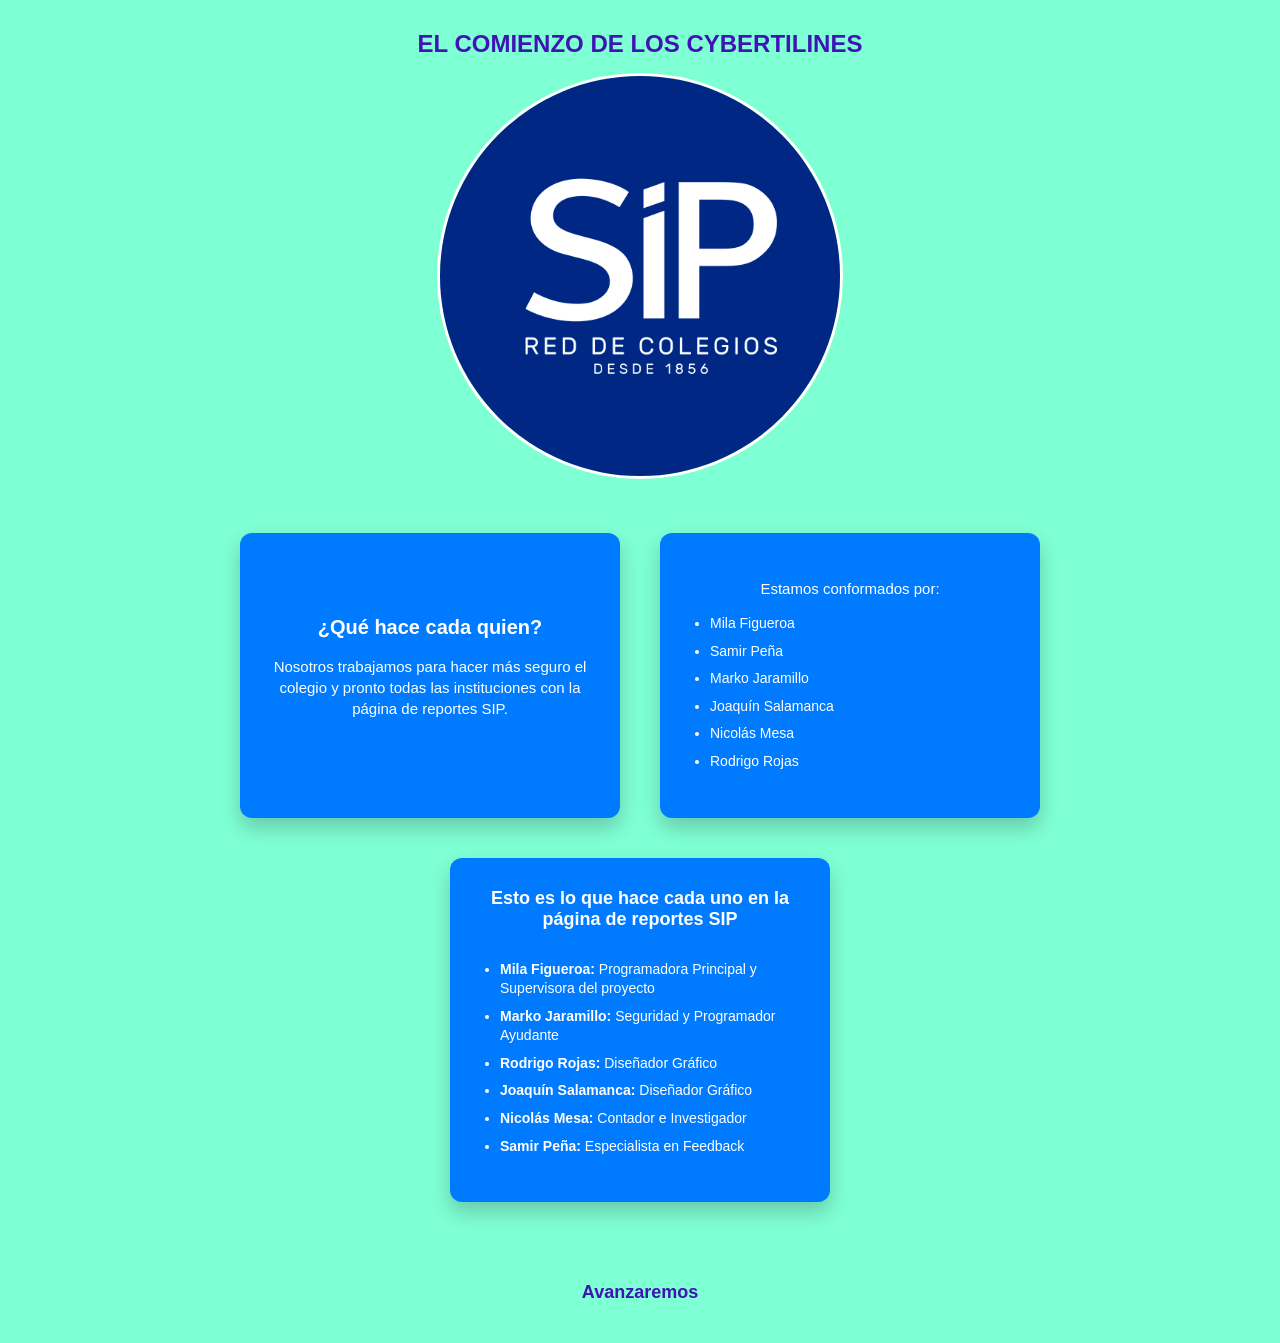
<file: index.html>
<!DOCTYPE html>
<html lang="es">
<head>
    <meta charset="UTF-8">
    <meta name="viewport" content="width=device-width, initial-scale=1.0">
    <title>Index - Cybertilines</title>
    <link rel="stylesheet" href="trabajo.css">
</head>
<body>

    <header class="header-principal">
        <h2>El comienzo de los Cybertilines</h2>
        <img src="siplogo.png" alt="SIP Logo">
    </header>

    <main class="contenedor">
        
        <div class="cubo">
            <section>
                <h1>¿Qué hace cada quien?</h1>
                <p>Nosotros trabajamos para hacer más seguro el colegio y pronto todas las instituciones con la página de reportes SIP.</p>
            </section>
        </div>

        <div class="cubo">
            <section>
                <p>Estamos conformados por:</p>
                <ul>
                    <li>Mila Figueroa</li>
                    <li>Samir Peña</li>
                    <li>Marko Jaramillo</li>
                    <li>Joaquín Salamanca</li>
                    <li>Nicolás Mesa</li>
                    <li>Rodrigo Rojas</li>
                </ul>
            </section>
        </div>

        <div class="cubo">
            <h2>Esto es lo que hace cada uno en la página de reportes SIP</h2>
            <article>
                <ul>
                    <li><strong>Mila Figueroa:</strong> Programadora Principal y Supervisora del proyecto</li>
                    <li><strong>Marko Jaramillo:</strong> Seguridad y Programador Ayudante</li>
                    <li><strong>Rodrigo Rojas:</strong> Diseñador Gráfico</li>
                    <li><strong>Joaquín Salamanca:</strong> Diseñador Gráfico</li>
                    <li><strong>Nicolás Mesa:</strong> Contador e Investigador</li>
                    <li><strong>Samir Peña:</strong> Especialista en Feedback</li>
                </ul>
            </article>
        </div>

    </main>

    <footer class="footer-form">
        <form>
            <p>Avanzaremos</p>
        </form>
    </footer>

</body>
</html>
</file>
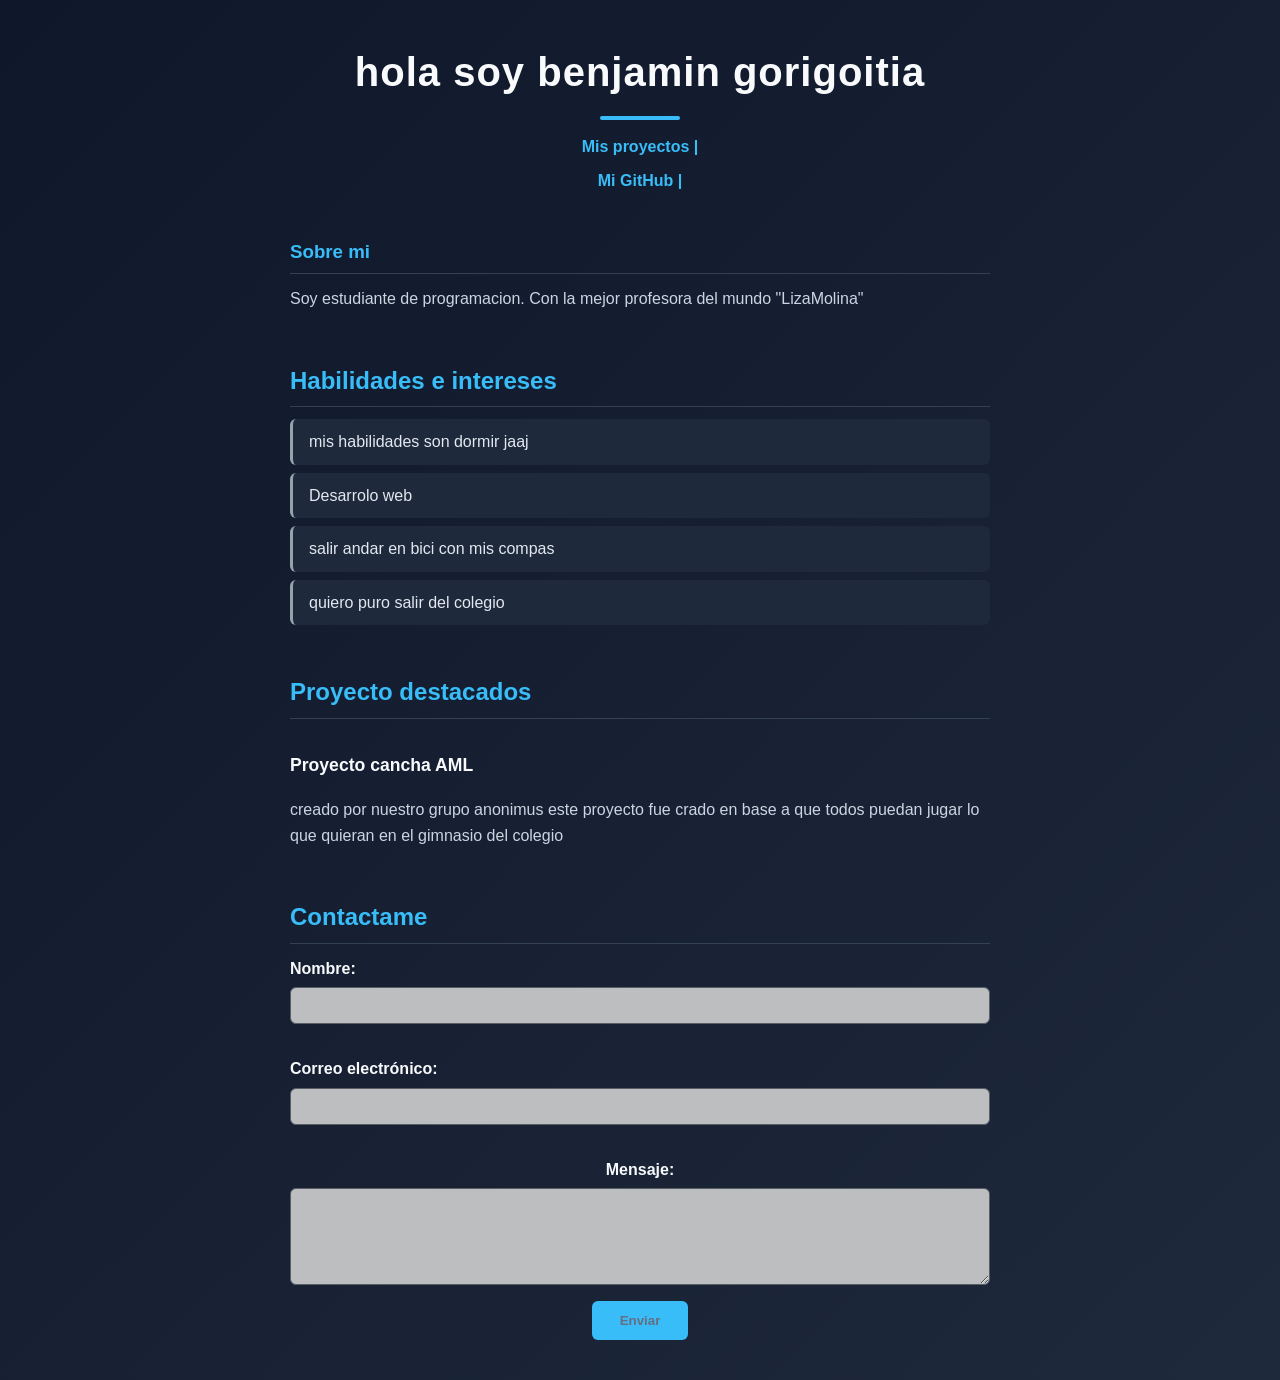
<file: benjamin-gorigoitia/index.html>
<!DOCTYPE html>
<html lang="en">
<head>
    <meta charset="UTF-8">
    <meta name="viewport" content="width=device-width, initial-scale=1.0">
    <title>Portafolio</title>
    <link rel="stylesheet" href="sytle.css">
</head>
<body>
    
        <h1>hola soy benjamin gorigoitia</h1>
        <a href="https://feriatp-six.vercel.app/">Mis proyectos | </a>  <a href="https://github.com/benja-gori">Mi GitHub | </a>
        

        <h3>Sobre mi</h3>

        <p>Soy estudiante de programacion. Con la mejor profesora del mundo "LizaMolina"</p>

        <h2>Habilidades e intereses</h2>

        <ul>
            <li>mis habilidades son dormir jaaj</li>
            <li>Desarrolo web</li>
            <li>salir andar en bici con mis compas</li>
            <li>quiero puro salir del colegio </li>
        </ul>

        <H2>Proyecto destacados</H2>

        <h5>Proyecto cancha AML</h5>
        <p> creado por nuestro grupo anonimus este proyecto fue crado en base a que todos puedan jugar lo que quieran en el gimnasio del colegio  
        </p>

        <h2>Contactame</h2>
    <nav>
        <label for="Nombre">Nombre:</label>
        <input type="text">
    </nav>

    <NAV>
        <label for="CorreoElectronico">Correo electrónico:</label>
        <input type="email">
    </NAV>

        <label for="Mensaje">Mensaje:</label>
                    <textarea name=""comentario id="Mensaje" rows="5" 
                    cols="25"></textarea>
                    
                    <button>Enviar</button>


</body>
</html>
</file>
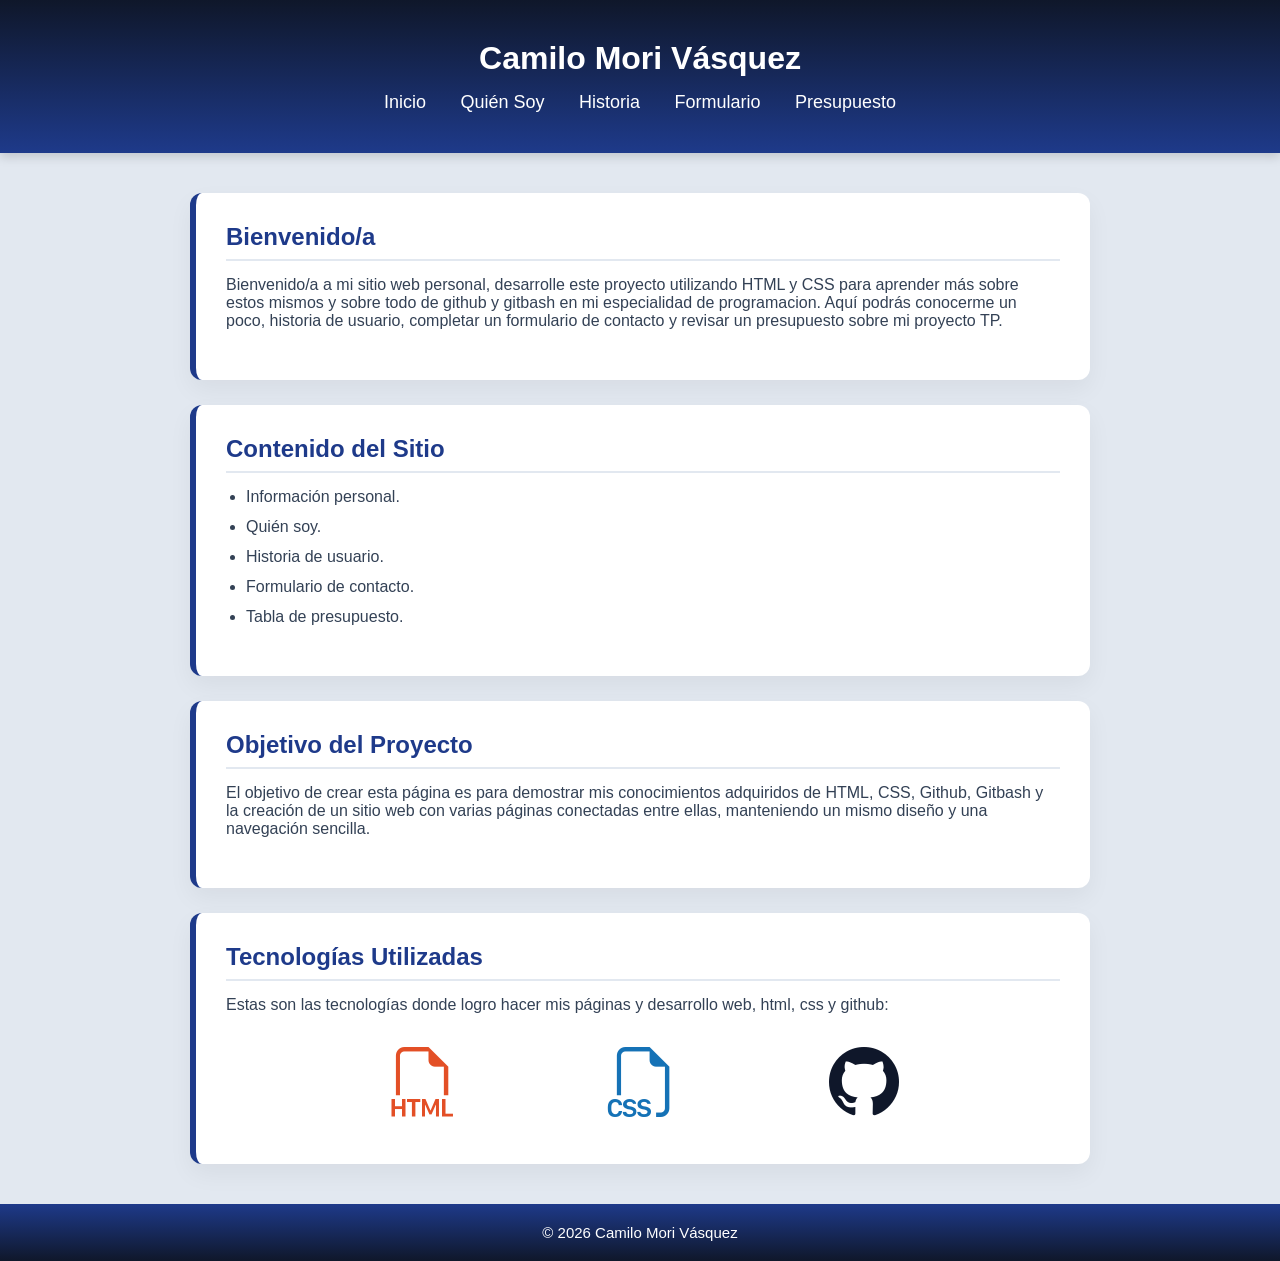
<file: Camilo/index.html>
<!DOCTYPE html>
<html lang="es">

<head>
    <meta charset="UTF-8">
    <meta name="viewport" content="width=device-width, initial-scale=1.0">
    <link rel="stylesheet" href="style.css">
    <!-- Importación de iconos externos de Bootstrap -->
    <link rel="stylesheet" href="https://cdn.jsdelivr.net/npm/bootstrap-icons@1.11.3/font/bootstrap-icons.min.css">
    <title>Biografía Camilo M.</title>
</head>

<body>

    <!-- Encabezado principal del sitio con título y barra de navegación -->
    <header>
        <h1>Camilo Mori Vásquez</h1>
        <!-- Barra de navegación con enlaces a las distintas páginas del proyecto -->
        <nav>
            <a href="index.html">Inicio</a>
            <a href="/Camilo/Html/quienesSomos.html">Quién Soy</a>
            <a href="/Camilo/Html/historiaDeUsuario.html">Historia</a>
            <a href="/Camilo/Html/formulario.html">Formulario</a>
            <a href="/Camilo/Html/tabla.html">Presupuesto</a>
        </nav>
    </header>

    <!-- Contenedor principal que contiene las secciones de mi página -->
    <main>
        <!-- Caja 1: Presentación y bienvenida a mi página -->
        <section class="caja">
            <h2>Bienvenido/a</h2>
            <p>Bienvenido/a a mi sitio web personal, desarrolle este proyecto utilizando
            HTML y CSS para aprender más sobre estos mismos y sobre todo de github y gitbash en mi especialidad de programacion.
            Aquí podrás conocerme un poco, historia de usuario, completar un
            formulario de contacto y revisar un presupuesto sobre mi proyecto TP.</p>
        </section>

        <!-- Caja 2: Listado del contenido de mi página -->
        <section class="caja">
            <h2>Contenido del Sitio</h2>
            <ul>
                <li>Información personal.</li>
                <li>Quién soy.</li>
                <li>Historia de usuario.</li>
                <li>Formulario de contacto.</li>
                <li>Tabla de presupuesto.</li>
            </ul>
        </section>

        <!-- Caja 3: Propósito de mi página -->
        <section class="caja">
            <h2>Objetivo del Proyecto</h2>
            <p>El objetivo de crear esta página es para demostrar mis conocimientos adquiridos de HTML,
            CSS, Github, Gitbash y la creación de un sitio web con varias páginas conectadas entre ellas,
            manteniendo un mismo diseño y una navegación sencilla.</p>
        </section>

        <!-- Caja 4: Tecnologías que utilizo cada día -->
        <section class="caja">
            <h2>Tecnologías Utilizadas</h2>
            <p>Estas son las tecnologías donde logro hacer mis páginas y desarrollo web, html, css y github:</p>
            <div class="contenedor-imagenes">
                <!-- Iconos de Bootstrap sobre html, css y github -->
                <i class="bi bi-filetype-html icono-tech html-color"></i>
                <i class="bi bi-filetype-css icono-tech css-color"></i>
                <i class="bi bi-github icono-tech github-color"></i>
            </div>
        </section>
    </main>

    <!-- Pie de página de quien lo hizo (Yo) -->
    <footer>
        &copy; 2026 Camilo Mori Vásquez
    </footer>

</body>

</html>
</file>
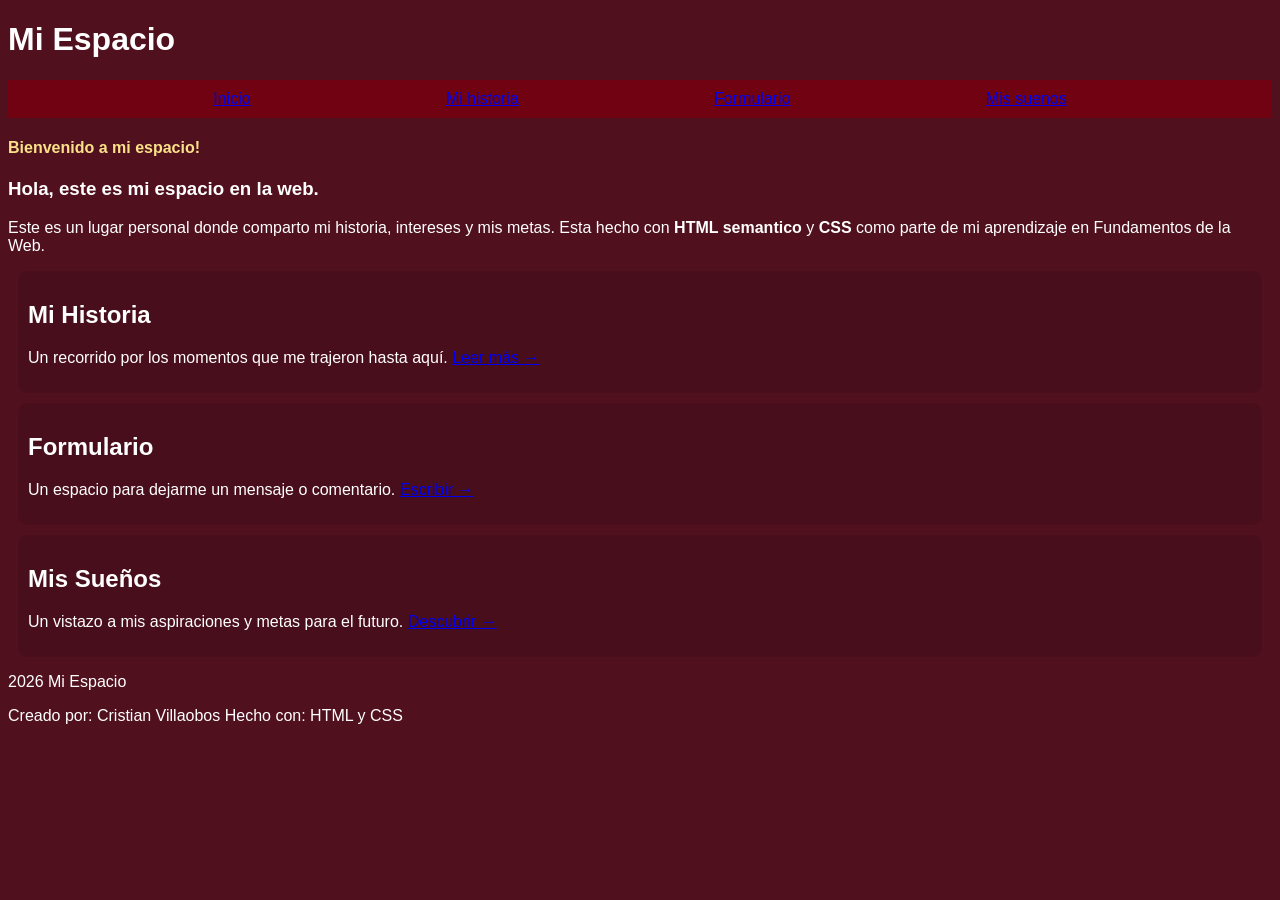
<file: CristianVillalobos/index.html>
<!DOCTYPE html>
<html lang="es">
<head>
    <meta charset="UTF-8">
    <title>Mi Espacio</title>
    <link rel="stylesheet" href="estilos.css">
</head>
<body>
    <!-- Encabezado -->
    <!--Mismo encabezado en cada archivo .html-->
    <header>
        <h1>Mi Espacio</h1>
    </header>
    <nav>
        <a href="index.html">Inicio</a>
        <a href="mi_historia.html">Mi historia</a>
        <a href="formulario.html">Formulario</a>
        <a href="mis_suenos.html">Mis suenos</a>
    </nav>
    <!-- Contenido principal -->
    <main>
        <section>
            <article>
                <h4>Bienvenido a mi espacio!</h4>
                <h1>Hola, este es mi espacio en la web.</h1>
                    <p>Este es un lugar personal donde comparto mi historia, intereses
                        y mis metas. Esta hecho con <strong>HTML semantico</strong> y <strong>CSS</strong>
                        como parte de mi aprendizaje en Fundamentos de la Web.
                    </p>
                    <div>
                    <!-- Parrafos con enlaces -->
                        <h2>Mi Historia</h2>
                    <p>Un recorrido por los momentos que me trajeron hasta aquí.
                        <a href="mi_historia.html">Leer más &rarr;</a>
                    </p>
                </div>
                <div>
                        <h2>Formulario</h2>
                    <p>Un espacio para dejarme un mensaje o comentario.
                        <a href="formulario.html">Escribir &rarr;</a>
                    </p>
                </div>
                <div>
                        <h2>Mis Sueños</h2>
                    <p>Un vistazo a mis aspiraciones y metas para el futuro.
                        <a href="mis_suenos.html">Descubrir &rarr;</a>
                    </p>
                </div>
            </article>
        </section>
    </main>
    <!-- Pie de pagina -->
    <footer>
        <p>2026 Mi Espacio</p>
        <p>Creado por: Cristian Villaobos 
            Hecho con: HTML y CSS
        </p>
    </footer>
</body>
</html>
</file>
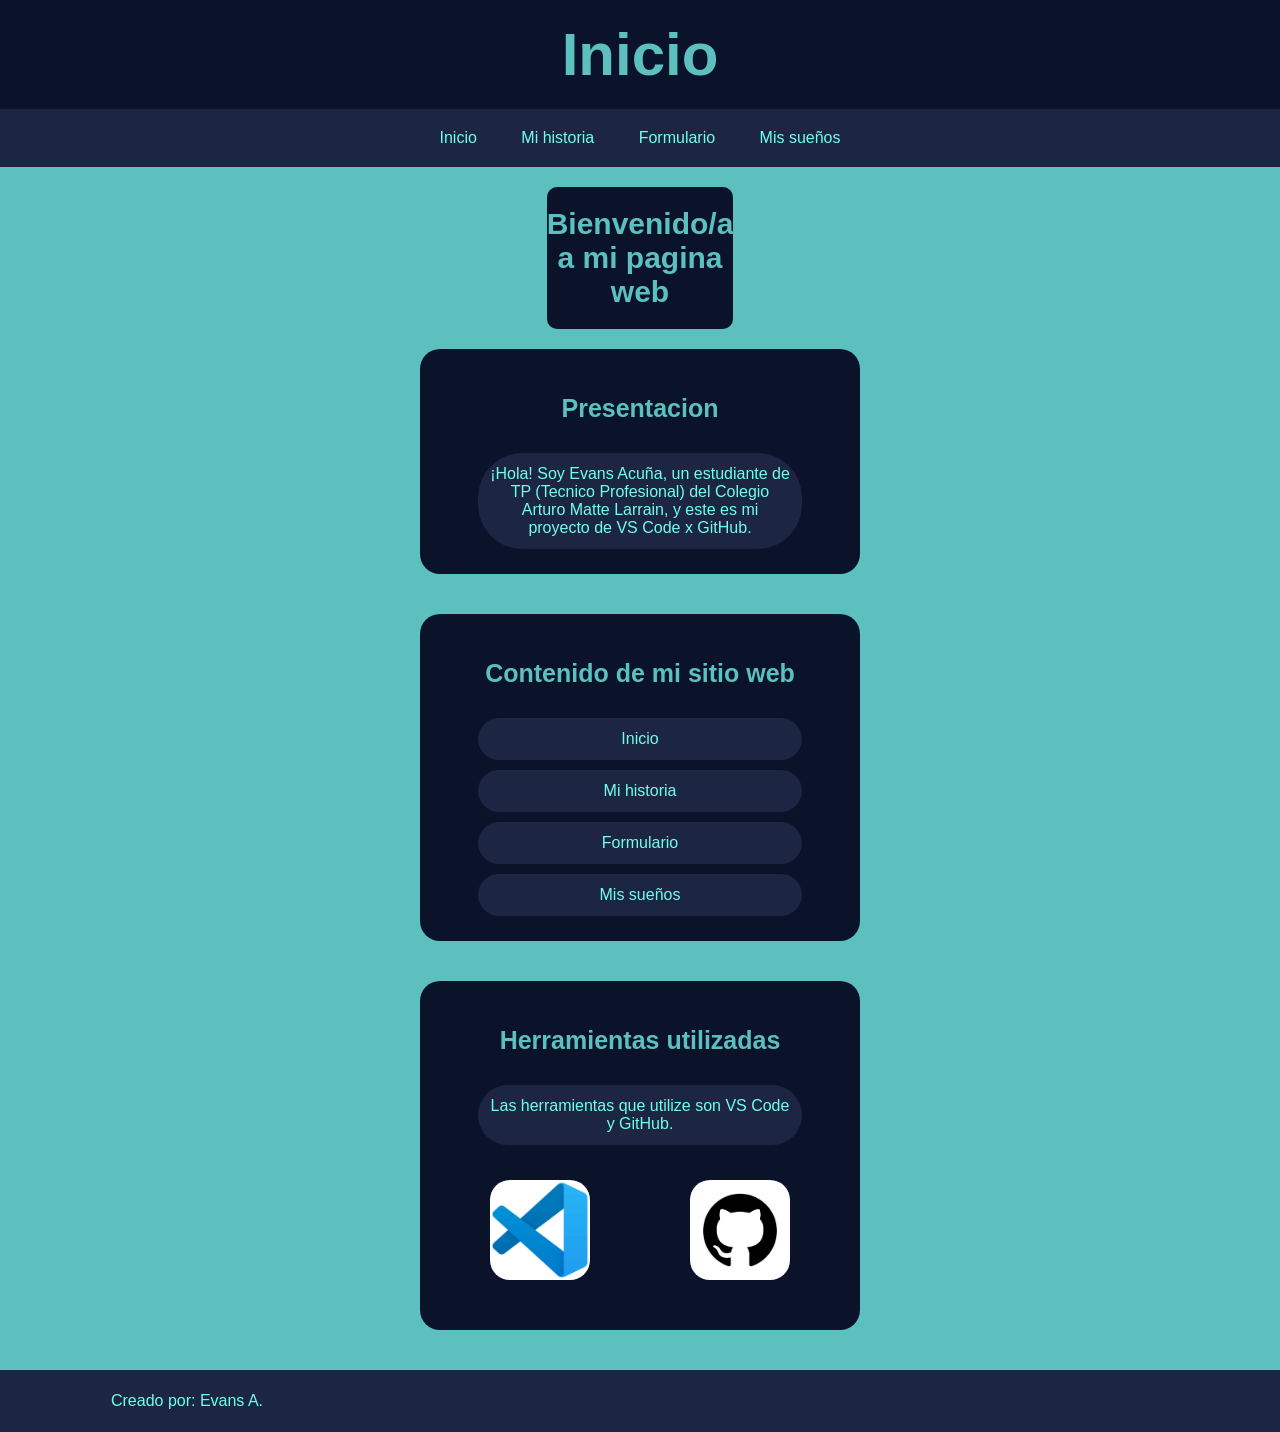
<file: EvansAcuña/index.html>
<!DOCTYPE html>
<html lang="en">
<head>
    <meta charset="UTF-8">
    <meta name="viewport" content="width=device-width, initial-scale=1.0">
    <title>Inicio</title>
    <link rel="stylesheet" href="style.css">
</head>
<body>
    <!-- Titulo -->
    <header>
        <h1>Inicio</h1>
    </header>
    <!-- Links a otras paginas -->
    <nav>
        <a href="index.html">Inicio</a>
        <a href="mi_historia.html">Mi historia</a>
        <a href="formulario.html">Formulario</a>
        <a href="mis_suenos.html">Mis sueños</a>
    </nav>
    <!-- Contenido principal -->
    <main>
        <section class="main_sec">
            <h2>Bienvenido/a a mi pagina web</h2>
            <article class="contenido">
                <!-- Introduccion -->
                <h3>Presentacion</h3>
                <p id="presentacion">¡Hola! Soy Evans Acuña, un estudiante de TP (Tecnico Profesional) del Colegio Arturo Matte Larrain, y este es mi proyecto de VS Code x GitHub.</p>
            </article>
            <!-- Contenido -->
            <article class="contenido">
                <h3>Contenido de mi sitio web</h3>
                <p>Inicio</p>
                <p>Mi historia</p>
                <p>Formulario</p>
                <p>Mis sueños</p>
            </article>
            <!-- Utilizado a la hora de programar -->
            <article class="contenido">
                <h3>Herramientas utilizadas</h3>
                <p>Las herramientas que utilize son VS Code y GitHub.</p>
                <article id="img">
                    <img src="vs-code.png" alt="VS Code">
                    <img src="github.jpg" alt="GitHub">
                </article>
            </article>
        </section>
    </main>
    <!-- Creditos -->
    <footer>
        <p>Creado por: Evans A.</p>
    </footer>
</body>
</html>
</file>
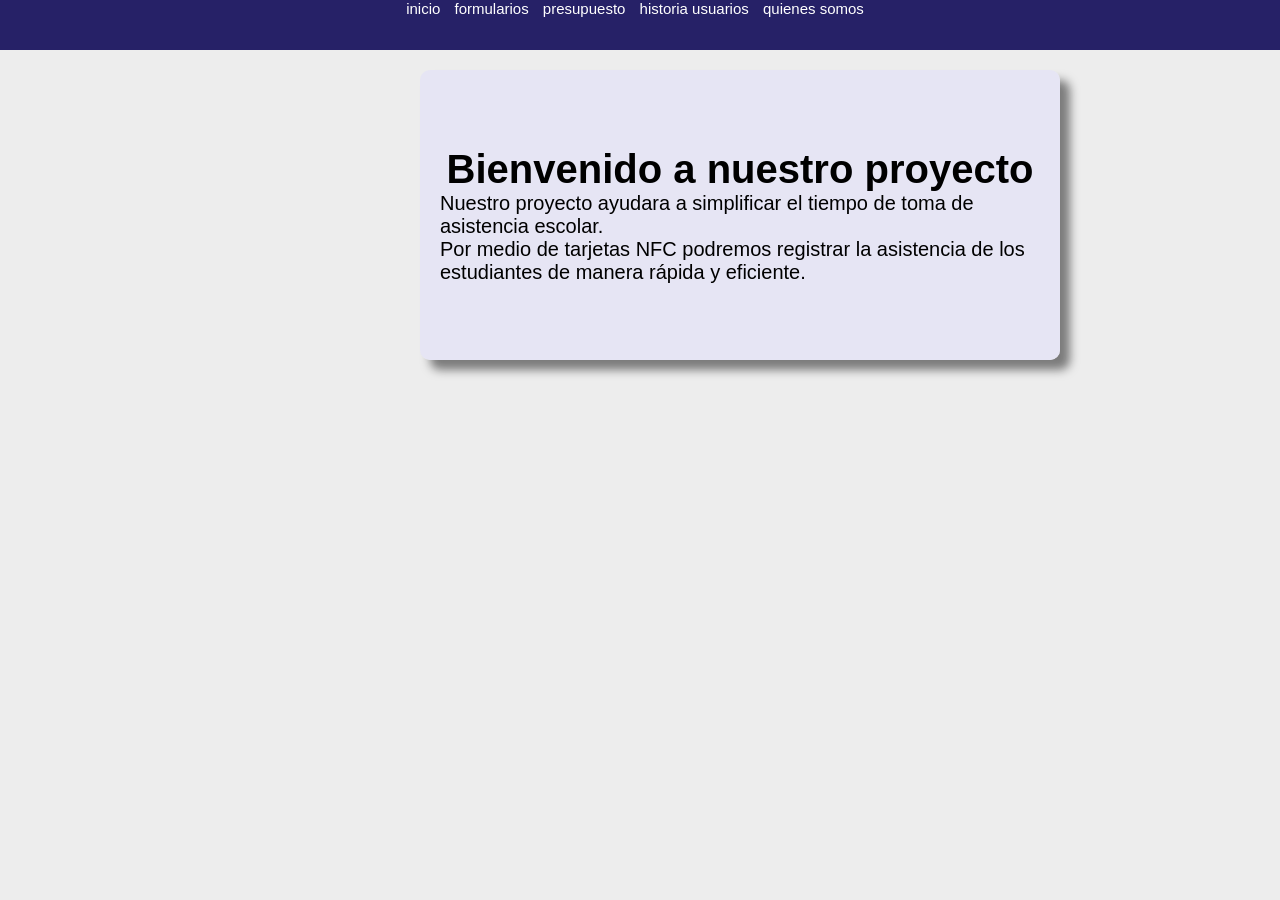
<file: FelipeGutierrez/index.html>
<!DOCTYPE html>
<html lang="en">
<head>
    <meta charset="UTF-8">
    <meta name="viewport" content="width=device-width, initial-scale=1.0">
    <title>Home</title>
    <link rel="stylesheet" href="style.css">
</head>
<body>
    

<header>
    <nav>
        <div class="box">
            <a href="index.html">inicio</a>
            <a href="formularios.html">formularios</a>
            <a href="presupuesto.html">presupuesto</a>
            <a href="historiausuario.html">historia usuarios</a>
            <a href="quienessomos.html">quienes somos</a>
        </div>
    </nav>
</header>
<main>
    <div class="container">
        <h1>Bienvenido a nuestro proyecto</h1>
        <p>Nuestro proyecto ayudara a simplificar el tiempo de toma de asistencia escolar.</p>
        <p>Por medio de tarjetas NFC podremos registrar la asistencia de los estudiantes de manera rápida y eficiente.</p>
    </div>
</body>
</html>
</file>
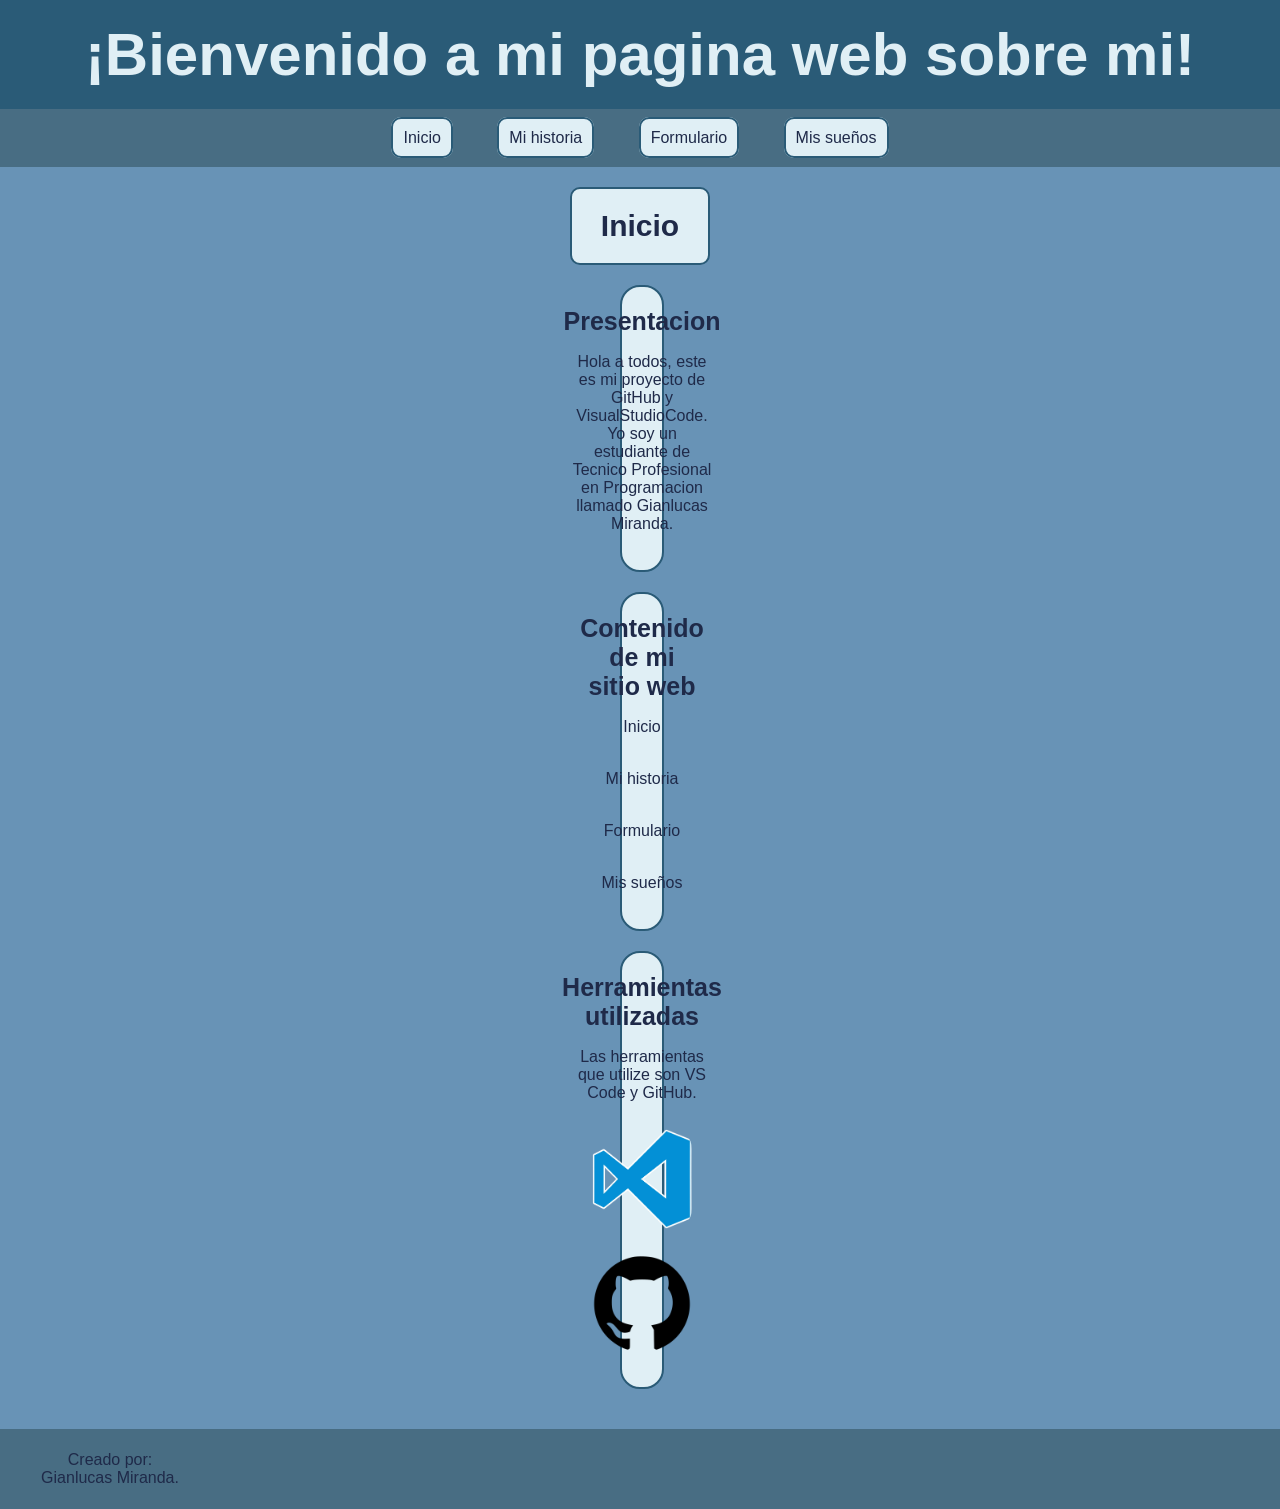
<file: GianlucasMiranda/index.html>
<!DOCTYPE html>
<html lang="en">
<head>
    <meta charset="UTF-8">
    <meta name="viewport" content="width=device-width, initial-scale=1.0">
    <title>Inicio</title>
    <link rel="stylesheet" href="style.css">
</head>
<body>
    <!-- Titulo principal -->
    <header>
        <h1>¡Bienvenido a mi pagina web sobre mi!</h1>
    </header>
    <!-- Barra de navegacion con los html -->
        <nav>
            <a href="index.html">Inicio</a>
            <a href="mi_historia.html">Mi historia</a>
            <a href="formulario.html">Formulario</a>
            <a href="mis_suenos.html">Mis sueños</a>
        </nav>
    <!-- Principal -->
    <main>
        <!-- Seccion Principal -->
        <section>
            <!-- Subtitulo del html -->
            <h2>Inicio</h2>
            <!-- Articulo 1 con contenido de presentacion -->
            <article class="contento">
                <h3>Presentacion</h3>
                <p>Hola a todos, este es mi proyecto de GitHub y VisualStudioCode.
                    Yo soy un estudiante de Tecnico Profesional en Programacion llamado Gianlucas Miranda.
                </p>
            </article>
            <!-- Articulo 2 con contenidos de la pagina -->
            <article class="contento">
                <h3>Contenido de mi sitio web</h3>
                <p>Inicio</p>
                <p>Mi historia</p>
                <p>Formulario</p>
                <p>Mis sueños</p>
            </article>
            <!-- Articulo 3 con las herramientas que use -->
            <article class="contento">
                <h3>Herramientas utilizadas</h3>
                <p>Las herramientas que utilize son VS Code y GitHub.</p>
                <!-- Imagenes de articulo 3 -->
                <article>
                    <img src="VS-Code.webp" alt="VS Code">
                    <img src="GitHub_Invertocat_Logo.svg.webp" alt="GitHub">
                </article>
            </article>
        </section>
    </main>
    <!-- Pie de pagina, lo ultimo, creado por mi -->
    <footer>
        <p>Creado por: Gianlucas Miranda.</p>
    </footer>
</body>
</html>
</file>
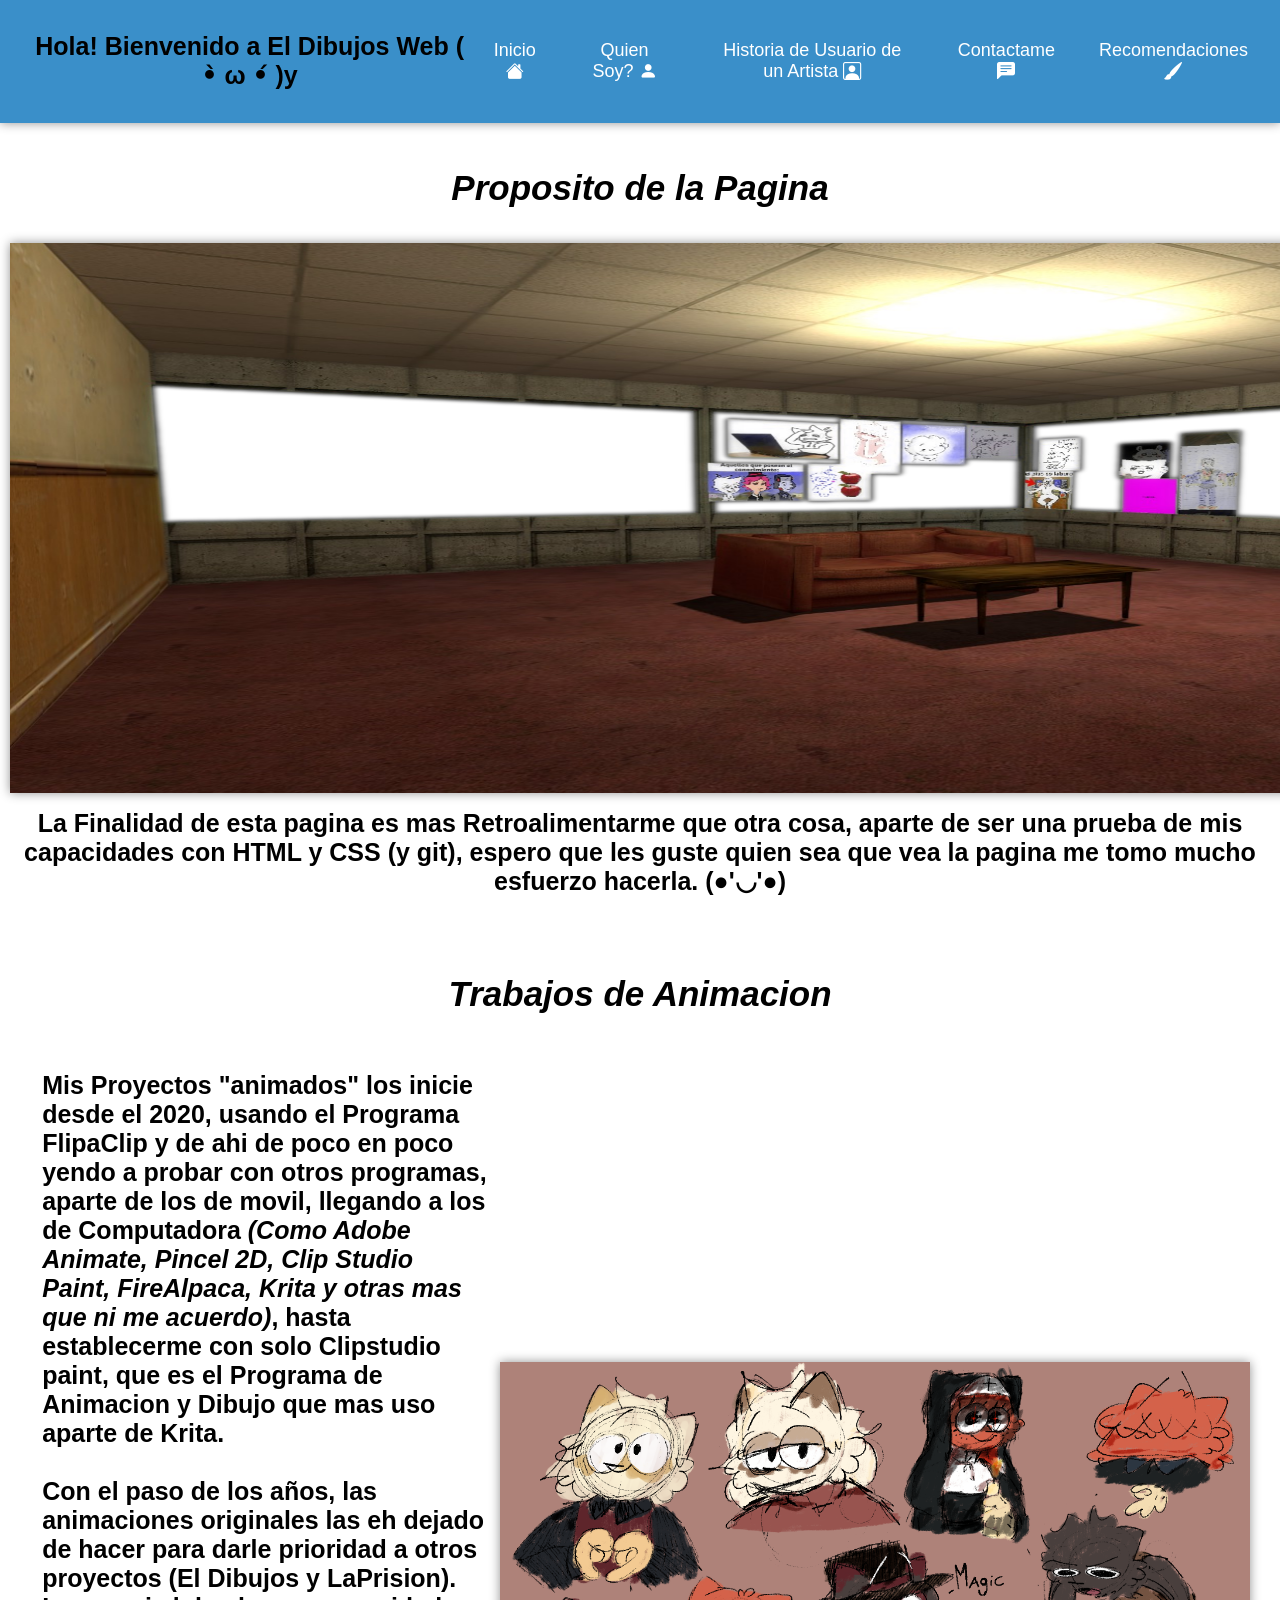
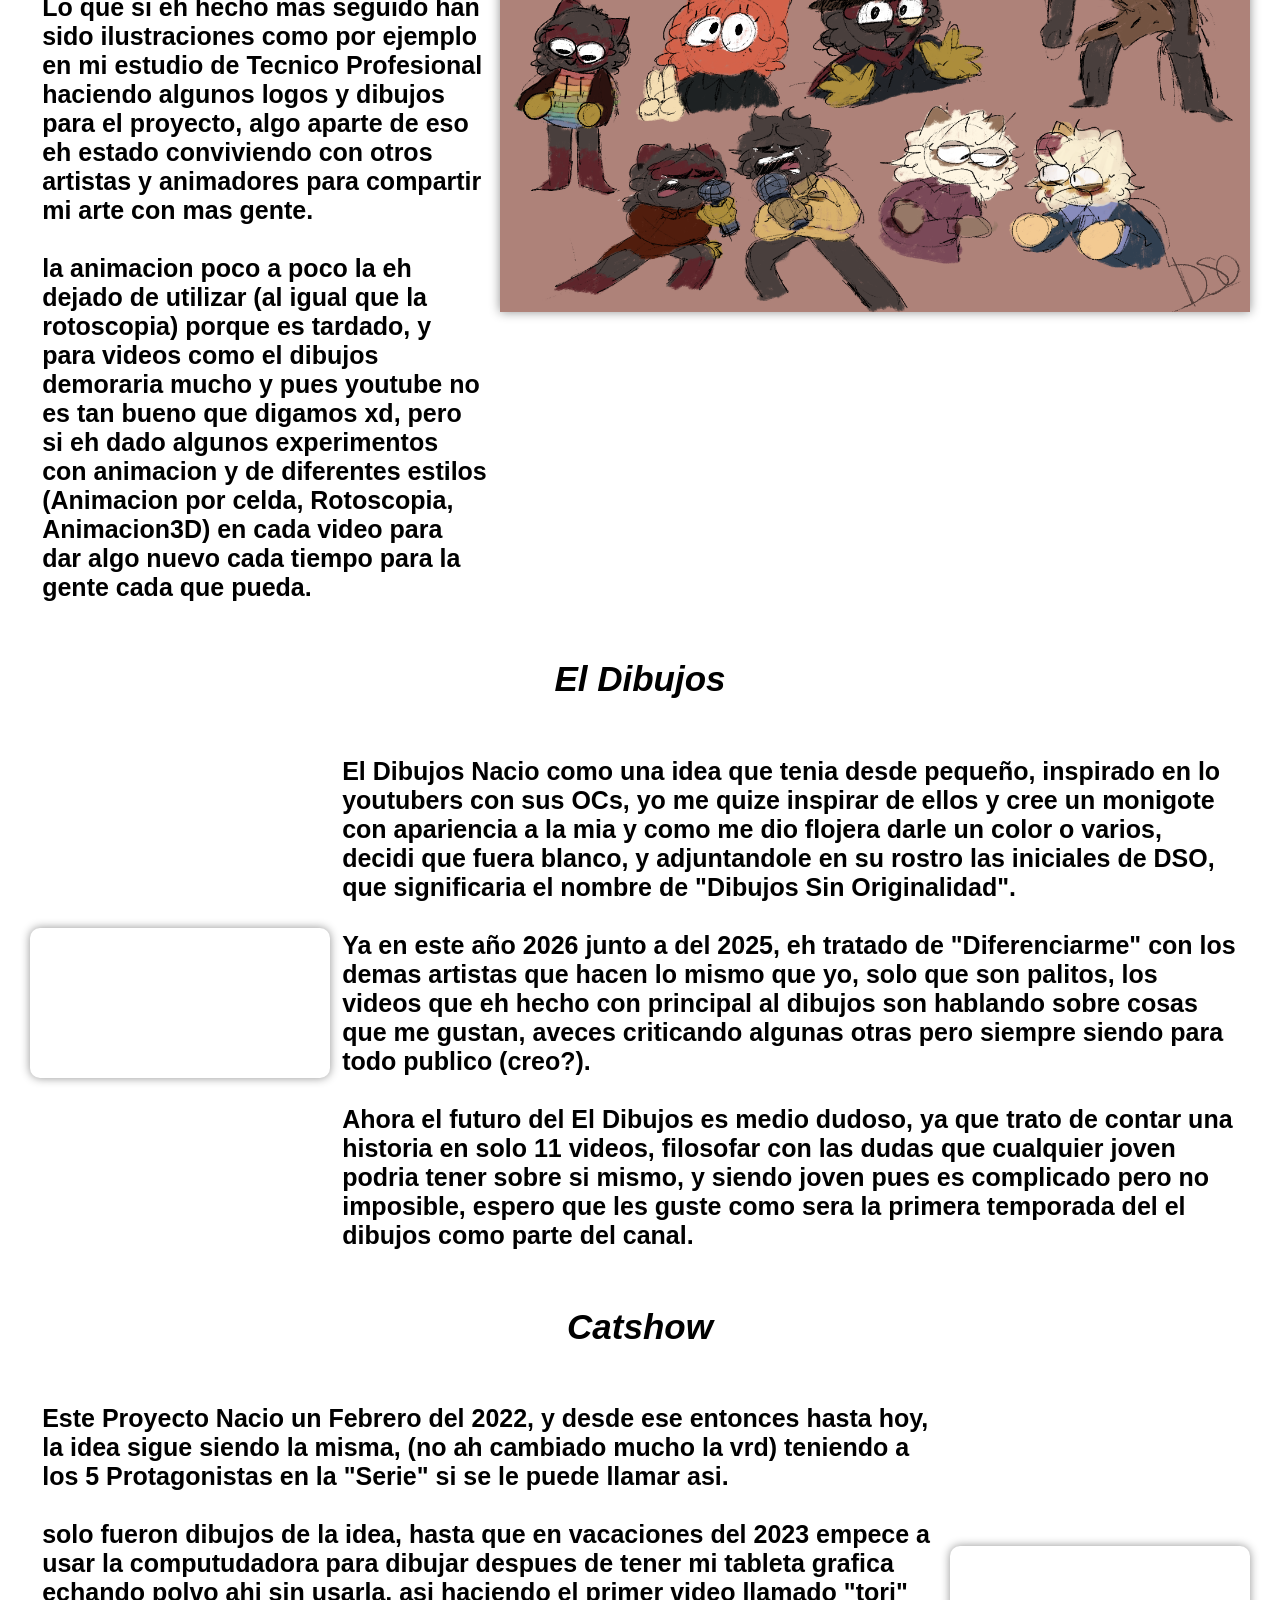
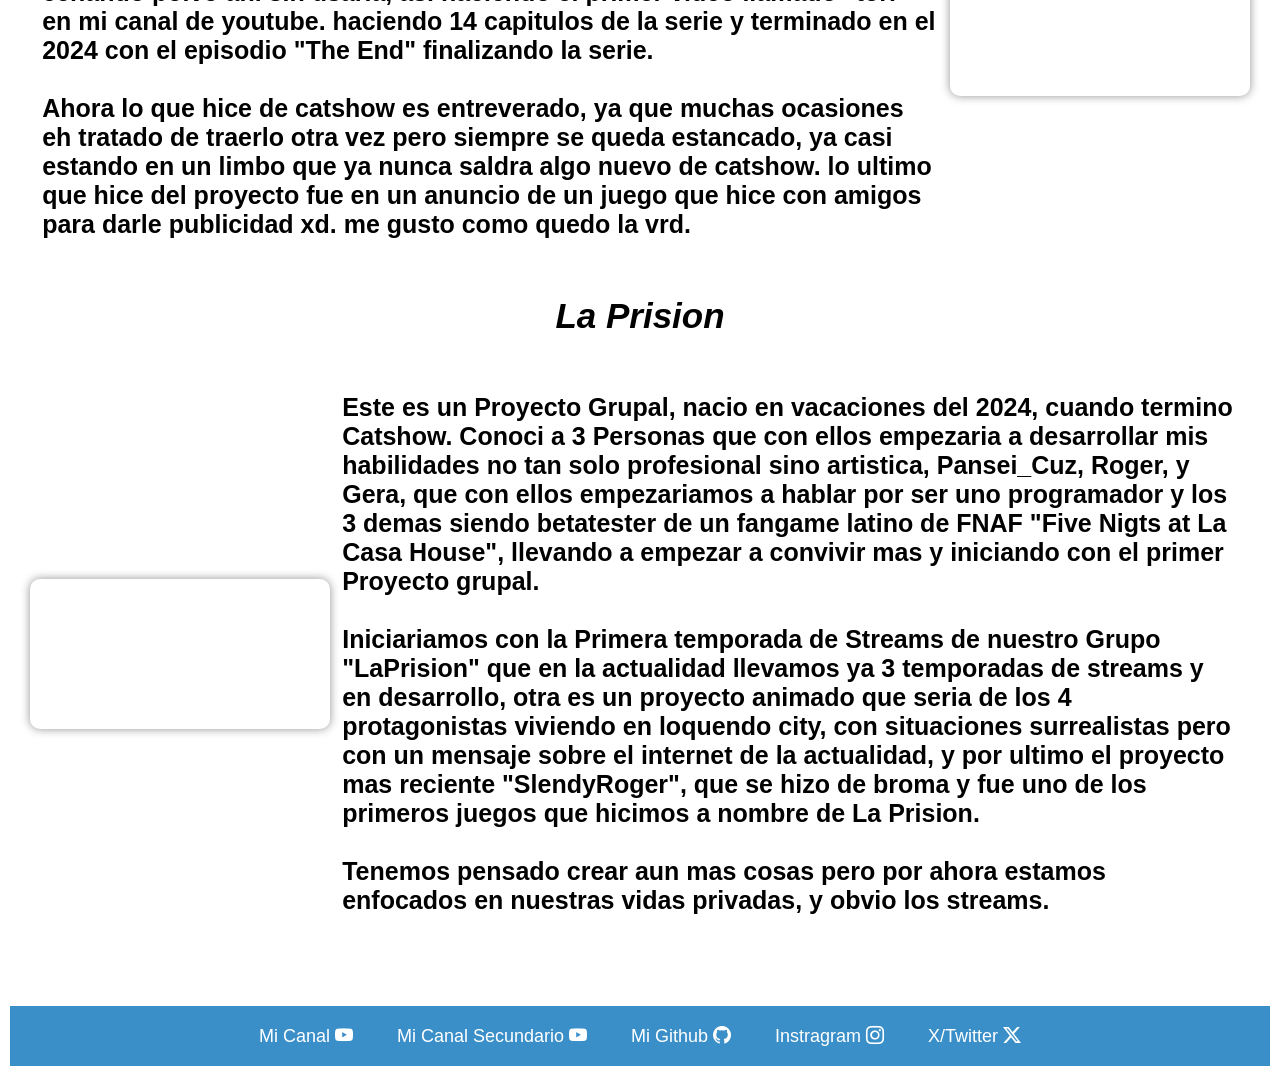
<file: RodrigoR/index.html>
<!DOCTYPE html>
<html lang="es">
<head>
    <meta charset="UTF-8">
    <meta name="viewport" content="width=device-width, initial-scale=1.0">
    <title>El Dibujos Web</title>
    <link rel="stylesheet" href="style.css">
    <link rel="stylesheet" href="https://cdn.jsdelivr.net/npm/bootstrap-icons@1.10.5/font/bootstrap-icons.css">
</head>
<body>
    <header>
        <h1>Hola! Bienvenido a <strong>El Dibujos Web </strong> ( •̀ ω •́ )y</h1>

        <div class="nav-links">
            <a href="index.html">Inicio <i class="bi bi-house-fill"></i> </a>
            <a href="quiensoy.html">Quien Soy? <i class="bi bi-person-fill"></i> </a>
            <a href="historiadeusuario.html">Historia de Usuario de un Artista <i class="bi bi-person-square"></i> </a>
            <a href="formulario.html">Contactame <i class="bi bi-chat-left-text-fill"></i> </a>
            <a href="recomendaciones.html">Recomendaciones <i class="bi bi-brush-fill"></i> </a>
        </div>
        </header>

    <nav>
        <p><strong><em>Proposito de la Pagina</em></strong></p>
        <img src="Archivos/Imagen/FONDO1.png" alt="Fondoinicial" width="1900" height="550"> 
        <h1>La Finalidad de esta pagina es mas <strong>Retroalimentarme</strong> que otra cosa, aparte de ser una prueba de mis capacidades con HTML y CSS (y git), espero que les guste quien sea que vea la pagina me tomo mucho esfuerzo hacerla. (●'◡'●)</h1>
    </nav>

    <main>
        <p><strong><em>Trabajos de Animacion</em></strong></p>
        <section class="video-section">
        
        <h2>Mis Proyectos "animados" los inicie desde el 2020, usando el Programa <strong>FlipaClip</strong> y de ahi de poco en poco yendo a probar con otros programas, aparte de los de movil, llegando a los de Computadora <em>(Como Adobe Animate, Pincel 2D, Clip Studio Paint, FireAlpaca, Krita y otras mas que ni me acuerdo)</em>, hasta establecerme con solo Clipstudio paint, que es el Programa de Animacion y Dibujo que mas uso aparte de Krita. <br><br>
        Con el paso de los años, las animaciones originales las eh dejado de hacer para darle prioridad a otros proyectos (El Dibujos y LaPrision). Lo que si eh hecho mas seguido han sido ilustraciones como por ejemplo en mi estudio de Tecnico Profesional haciendo algunos logos y dibujos para el proyecto, algo aparte de eso eh estado conviviendo con otros artistas y animadores para compartir mi arte con mas gente.
    <br><br> la animacion poco a poco la eh dejado de utilizar (al igual que la rotoscopia) porque es tardado, y para videos como el dibujos demoraria mucho y pues youtube no es tan bueno que digamos xd, pero si eh dado algunos experimentos con animacion y de diferentes estilos (Animacion por celda, Rotoscopia, Animacion3D) en cada video para dar algo nuevo cada tiempo para la gente cada que pueda.</h2>
        <Img src="Archivos/Imagen/Ilustracion4.png" alt="Animacion" width="750" height="550">
        </section>

        <p><strong><em>El Dibujos</em></strong></p>
        <section class="video-section">
            <video autoplay loop class="Catshow-Video" muted width="700" height="550">
                <source src="Archivos/Video/cel.mp4" type="video/mp4">
                Tu navegador no soporta el elemento de video.
            </video>
            <h2 class="textoinfo"> El Dibujos Nacio como una idea que tenia desde pequeño, inspirado en lo youtubers con sus OCs, yo me quize inspirar de ellos y cree un monigote con apariencia a la mia y como me dio flojera darle un color o varios, decidi que fuera blanco, y adjuntandole en su rostro las iniciales de DSO, que significaria el nombre de "Dibujos Sin Originalidad". <br><br> 
            Ya en este año 2026 junto a del 2025, eh tratado de "Diferenciarme" con los demas artistas que hacen lo mismo que yo, solo que son palitos, los videos que eh hecho con principal al dibujos son hablando sobre cosas que me gustan, aveces criticando algunas otras pero siempre siendo para todo publico (creo?).
            <br><br> Ahora el futuro del El Dibujos es medio dudoso, ya que trato de contar una historia en solo 11 videos, filosofar con las dudas que cualquier joven podria tener sobre si mismo, y siendo joven pues es complicado pero no imposible, espero que les guste como sera la primera temporada del el dibujos como parte del canal.</h2>
        </section>

        <p><strong><em>Catshow</em></strong></p>            
        <section class="video-section">
            <h2 class="textoinfo">Este Proyecto Nacio un Febrero del 2022, y desde ese entonces hasta hoy, la idea sigue siendo la misma, (no ah cambiado mucho la vrd) teniendo a los 5 Protagonistas en la "Serie" si se le puede llamar asi. <br><br> solo fueron dibujos de la idea, hasta que en vacaciones del 2023 empece a usar la computudadora para dibujar despues de tener mi tableta grafica echando polvo ahi sin usarla, asi haciendo el primer video llamado "tori" en mi canal de youtube. haciendo 14 capitulos de la serie y terminado en el 2024 con el episodio "The End" finalizando la serie. <br><br> Ahora lo que hice de catshow es entreverado, ya que muchas ocasiones eh tratado de traerlo otra vez pero siempre se queda estancado, ya casi estando en un limbo que ya nunca saldra algo nuevo de catshow. lo ultimo que hice del proyecto fue en un anuncio de un juego que hice con amigos para darle publicidad xd. me gusto como quedo la vrd. </h2>
            <video autoplay loop class="Catshow-Video" muted width="700" height="550">
                <source src="Archivos/Video/Catshow.mp4" type="video/mp4">
                Tu navegador no soporta el elemento de video.
            </video>
        </section>

        <p><strong><em>La Prision</em></strong></p>
        <section class="video-section">
            <video autoplay loop class="Catshow-Video" muted width="800" height="650">
                <source src="Archivos/Video/sal.mp4" type="video/mp4">
            </video>
            <h2 class="textoinfo">Este es un Proyecto Grupal, nacio en vacaciones del 2024, cuando termino Catshow. Conoci a 3 Personas que con ellos empezaria a desarrollar mis habilidades no tan solo profesional sino artistica, Pansei_Cuz, Roger, y Gera, que con ellos empezariamos a hablar por ser uno programador y los 3 demas siendo betatester de un fangame latino de FNAF "Five Nigts at La Casa House", llevando a empezar a convivir mas y iniciando con el primer Proyecto grupal.
                <br><br> Iniciariamos con la Primera temporada de Streams de nuestro Grupo "LaPrision" que en la actualidad llevamos ya 3 temporadas de streams y en desarrollo, otra es un proyecto animado que seria de los 4 protagonistas viviendo en loquendo city, con situaciones surrealistas pero con un mensaje sobre el internet de la actualidad, y por ultimo el proyecto mas reciente "SlendyRoger", que se hizo de broma y fue uno de los primeros juegos que hicimos a nombre de La Prision.<br><br> Tenemos pensado crear aun mas cosas pero por ahora estamos enfocados en nuestras vidas privadas, y obvio los streams.</h2>
        </section>
    </main>

    <footer>
        <a class="subir" href="index.html">volver al inicio <i class="bi bi-arrow-up"></i> </a>

        <br><br>
    <div class="nav-linksabajo">
            <a href="https://www.youtube.com/@El_Dibujos_">Mi Canal <i class="bi bi-youtube"></i> </a>
            <a href="https://www.youtube.com/@MyCreativeMind_">Mi Canal Secundario <i class="bi bi-youtube"></i> </a>
            <a href="https://github.com/ccreativebboy-source">Mi Github <i class="bi bi-github"></i> </a>
            <a href="https://www.instagram.com/dibujos_sin_originalidad_/">Instragram <i class="bi bi-instagram"></i> </a>
            <a href="https://x.com/DSO_XD">X/Twitter <i class="bi bi-twitter-x"></i> </a>
        </div>
    </footer>
    
</body>
</html>
</file>
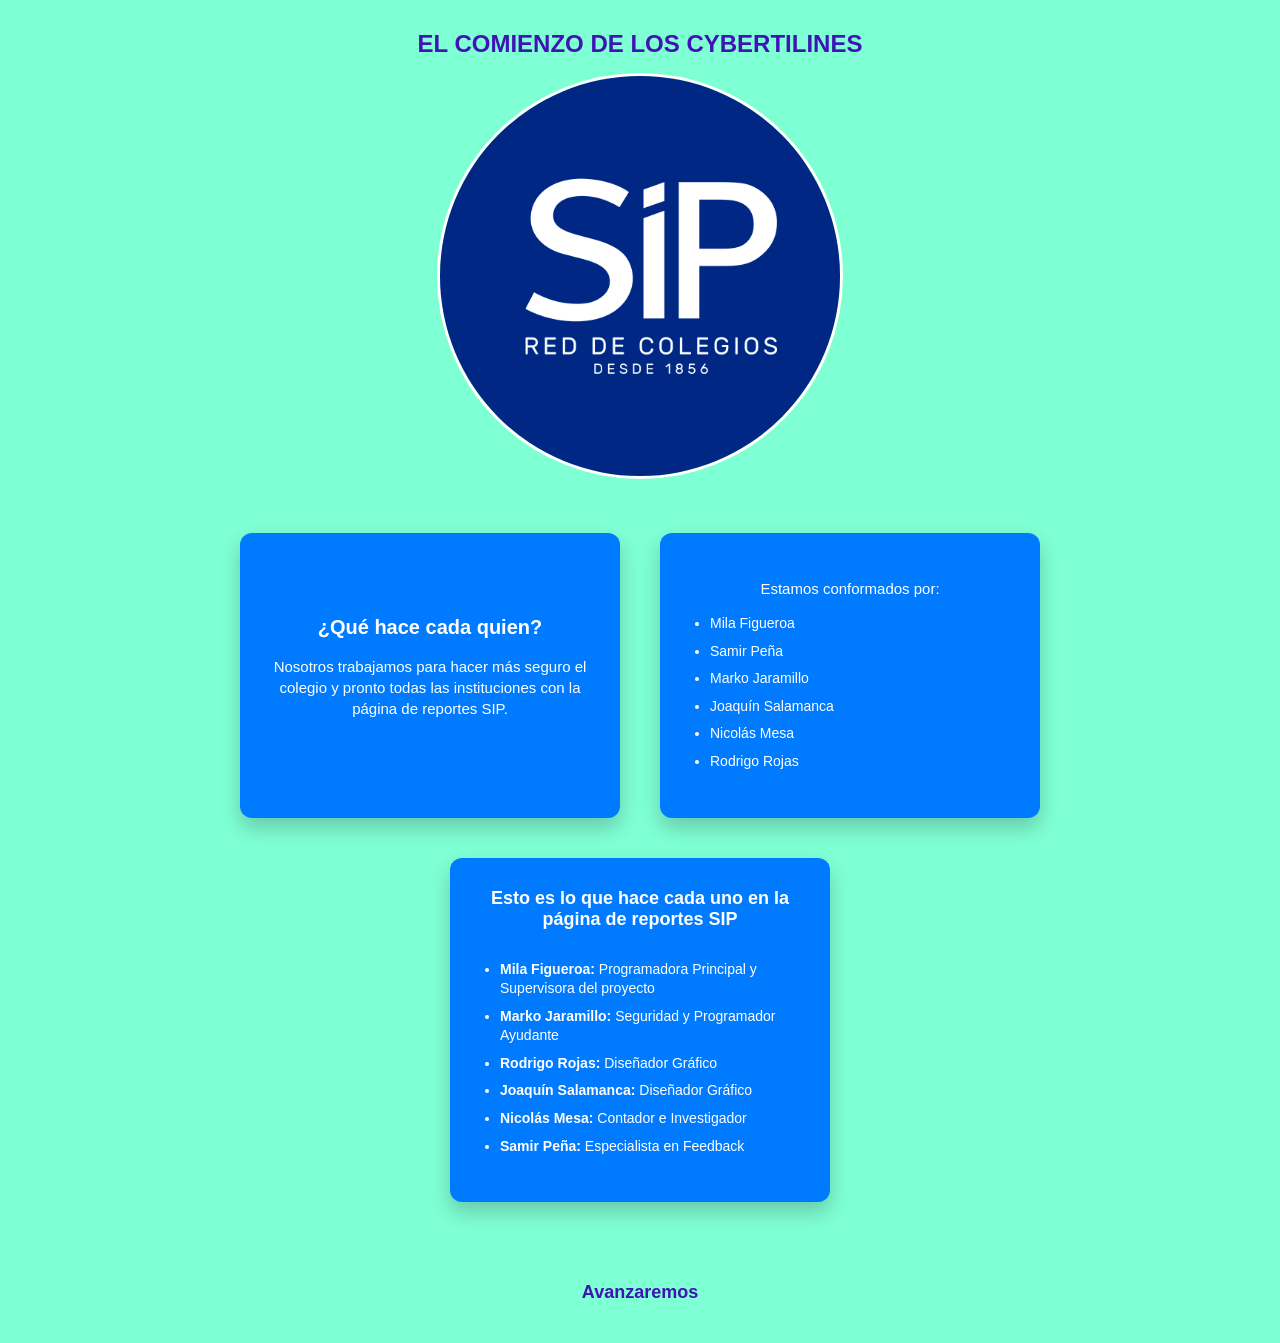
<file: samir-pena/index.html>
<!DOCTYPE html>
<!-- Especifica que el documento cumple con el estándar HTML5 -->
<html lang="es">

<head>
    <!-- Define la codificación UTF-8 para que el navegador reconozca tildes y caracteres como la 'ñ' -->
    <meta charset="UTF-8">

    <!-- Configuración para el diseño responsivo: adapta la página al tamaño de pantalla de teléfonos o computadoras -->
    <meta name="viewport" content="width=device-width, initial-scale=1.0">

    <!-- Define el título que aparecerá en la pestaña superior del navegador -->
    <title>Index - Cybertilines</title>

    <!-- Enlaza el archivo de estilos CSS externo llamado "trabajo.css" -->
    <link rel="stylesheet" href="trabajo.css">
</head>

<!-- El <body> contiene todo el contenido visible de la página web -->
<body>

    <!-- Encabezado superior de la página web -->
    <header class="header-principal">
        <!-- Título secundario ubicado en la barra superior -->
        <h2>El comienzo de los Cybertilines</h2>
        <!-- Imagen del logo institucional con su texto alternativo -->
        <img src="siplogo.png" alt="SIP Logo">
    </header>

    <!-- Contenedor principal que agrupa todas las tarjetas o bloques informativos -->
    <main class="contenedor">
        
        <!-- Primer bloque (cubo) con la información del objetivo del equipo -->
        <div class="cubo">
            <section>
                <!-- Título principal dentro de este bloque -->
                <h1>¿Qué hace cada quien?</h1>
                <!-- Párrafo descriptivo del propósito del sitio -->
                <p>Nosotros trabajamos para hacer más seguro el colegio y pronto todas las instituciones con la página de reportes SIP.</p>
            </section>
        </div>

        <!-- Segundo bloque (cubo) con la lista de integrantes -->
        <div class="cubo">
            <section>
                <!-- Texto introductorio a la lista -->
                <p>Estamos conformados por:</p>
                <!-- Lista desordenada que lista los nombres de los miembros -->
                <ul>
                    <li>Mila Figueroa</li>
                    <li>Samir Peña</li>
                    <li>Marko Jaramillo</li>
                    <li>Joaquín Salamanca</li>
                    <li>Nicolás Mesa</li>
                    <li>Rodrigo Rojas</li>
                </ul>
            </section>
        </div>

        <!-- Tercer bloque (cubo) con el desglose detallado de roles -->
        <div class="cubo">
            <!-- Encabezado del bloque de roles y funciones -->
            <h2>Esto es lo que hace cada uno en la página de reportes SIP</h2>
            <article>
                <!-- Lista con los cargos, usando la etiqueta <strong> para resaltar los nombres en negrita -->
                <ul>
                    <li><strong>Mila Figueroa:</strong> Programadora Principal y Supervisora del proyecto</li>
                    <li><strong>Marko Jaramillo:</strong> Seguridad y Programador Ayudante</li>
                    <li><strong>Rodrigo Rojas:</strong> Diseñador Gráfico</li>
                    <li><strong>Joaquín Salamanca:</strong> Diseñador Gráfico</li>
                    <li><strong>Nicolás Mesa:</strong> Contador e Investigador</li>
                    <li><strong>Samir Peña:</strong> Especialista en Feedback</li>
                </ul>
            </article>
        </div>

    </main>

    <!-- Pie de página ubicado en el fondo de la pantalla -->
    <footer class="footer-form">
        <!-- Formulario dentro de la barra del pie de página -->
        <form>
            <!-- Mensaje o lema dentro del formulario -->
            <p>Avanzaremos</p>
        </form>
    </footer>

</body>
</html>
</file>
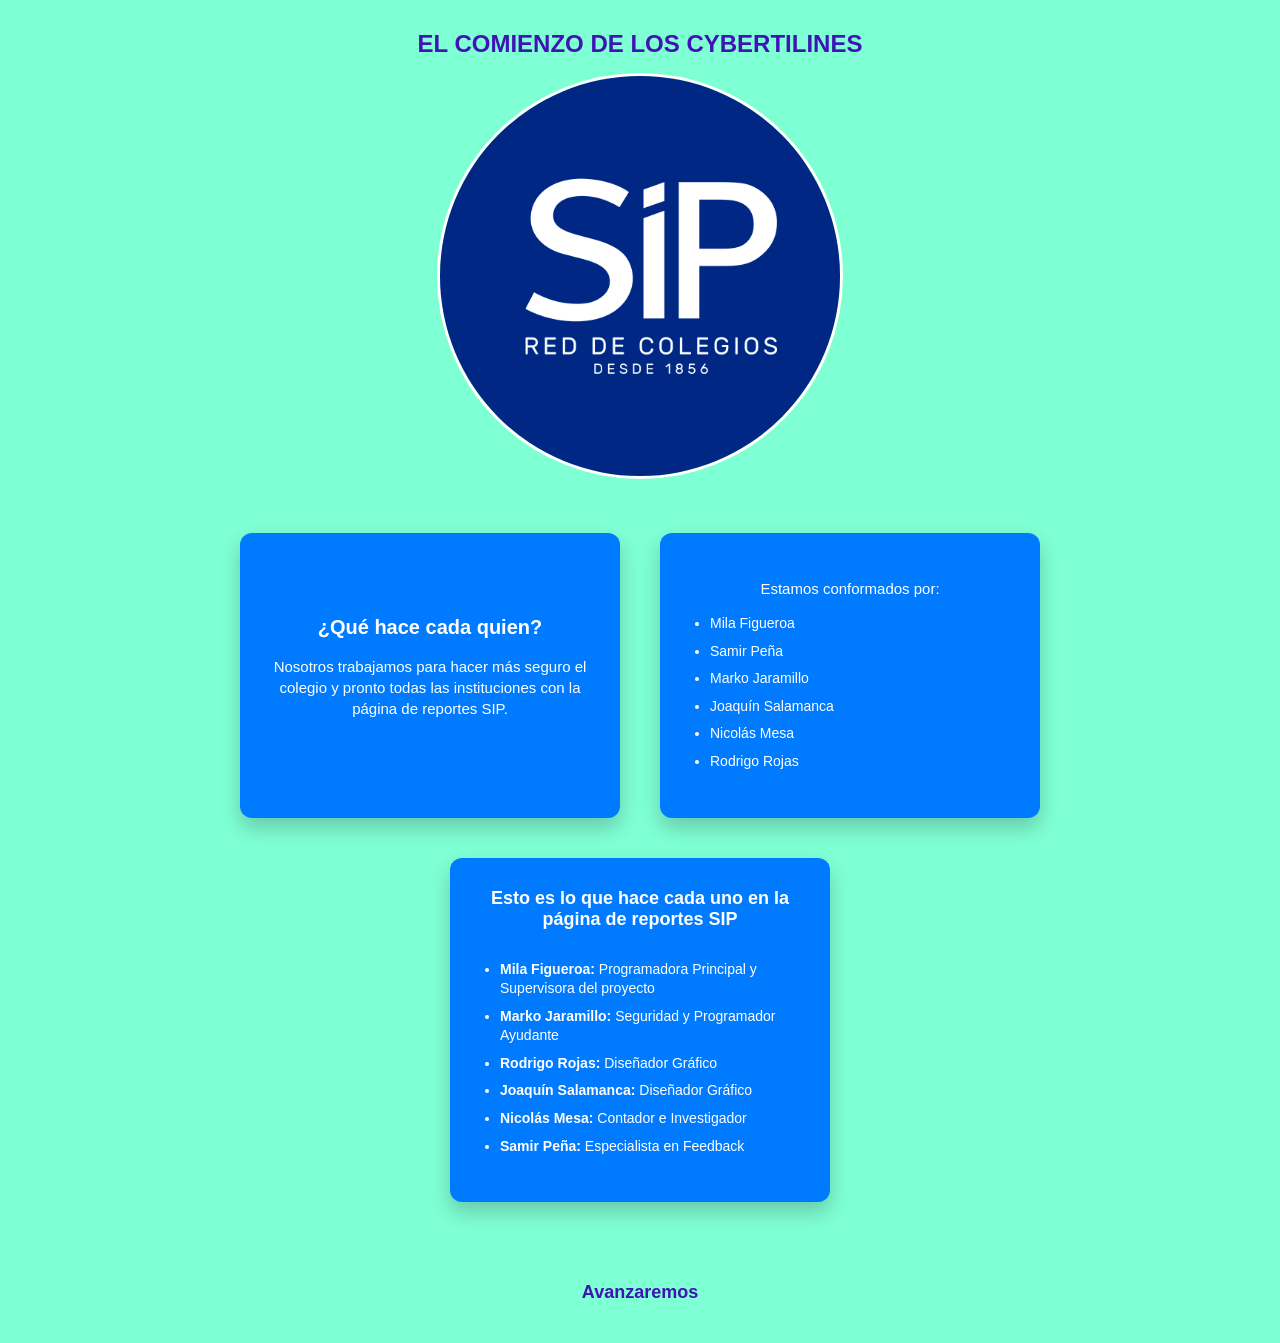
<file: samir/index.html>
<!DOCTYPE html>
<!-- Especifica que el documento cumple con el estándar HTML5 -->
<html lang="es">

<head>
    <!-- Define la codificación UTF-8 para que el navegador reconozca tildes y caracteres como la 'ñ' -->
    <meta charset="UTF-8">

    <!-- Configuración para el diseño responsivo: adapta la página al tamaño de pantalla de teléfonos o computadoras -->
    <meta name="viewport" content="width=device-width, initial-scale=1.0">

    <!-- Define el título que aparecerá en la pestaña superior del navegador -->
    <title>Index - Cybertilines</title>

    <!-- Enlaza el archivo de estilos CSS externo llamado "trabajo.css" -->
    <link rel="stylesheet" href="trabajo.css">
</head>

<!-- El <body> contiene todo el contenido visible de la página web -->
<body>

    <!-- Encabezado superior de la página web -->
    <header class="header-principal">
        <!-- Título secundario ubicado en la barra superior -->
        <h2>El comienzo de los Cybertilines</h2>
        <!-- Imagen del logo institucional con su texto alternativo -->
        <img src="siplogo.png" alt="SIP Logo">
    </header>

    <!-- Contenedor principal que agrupa todas las tarjetas o bloques informativos -->
    <main class="contenedor">
        
        <!-- Primer bloque (cubo) con la información del objetivo del equipo -->
        <div class="cubo">
            <section>
                <!-- Título principal dentro de este bloque -->
                <h1>¿Qué hace cada quien?</h1>
                <!-- Párrafo descriptivo del propósito del sitio -->
                <p>Nosotros trabajamos para hacer más seguro el colegio y pronto todas las instituciones con la página de reportes SIP.</p>
            </section>
        </div>

        <!-- Segundo bloque (cubo) con la lista de integrantes -->
        <div class="cubo">
            <section>
                <!-- Texto introductorio a la lista -->
                <p>Estamos conformados por:</p>
                <!-- Lista desordenada que lista los nombres de los miembros -->
                <ul>
                    <li>Mila Figueroa</li>
                    <li>Samir Peña</li>
                    <li>Marko Jaramillo</li>
                    <li>Joaquín Salamanca</li>
                    <li>Nicolás Mesa</li>
                    <li>Rodrigo Rojas</li>
                </ul>
            </section>
        </div>

        <!-- Tercer bloque (cubo) con el desglose detallado de roles -->
        <div class="cubo">
            <!-- Encabezado del bloque de roles y funciones -->
            <h2>Esto es lo que hace cada uno en la página de reportes SIP</h2>
            
            <!-- Etiqueta de artículo para agrupar el contenido con los roles -->
            <article>
                <!-- Lista con los cargos, usando la etiqueta <strong> para resaltar los nombres en negrita -->
                <ul>
                    <li><strong>Mila Figueroa:</strong> Programadora Principal y Supervisora del proyecto</li>
                    <li><strong>Marko Jaramillo:</strong> Seguridad y Programador Ayudante</li>
                    <li><strong>Rodrigo Rojas:</strong> Diseñador Gráfico</li>
                    <li><strong>Joaquín Salamanca:</strong> Diseñador Gráfico</li>
                    <li><strong>Nicolás Mesa:</strong> Contador e Investigador</li>
                    <li><strong>Samir Peña:</strong> Especialista en Feedback</li>
                </ul>
            </article>
        </div>

    </main>

    <!-- Pie de página ubicado en el fondo de la pantalla -->
    <footer class="footer-form">
        <!-- Formulario dentro de la barra del pie de página -->
        <form>
            <!-- Mensaje o lema dentro del formulario -->
            <p>Avanzaremos</p>
        </form>
    </footer>

</body>
</html>
</file>
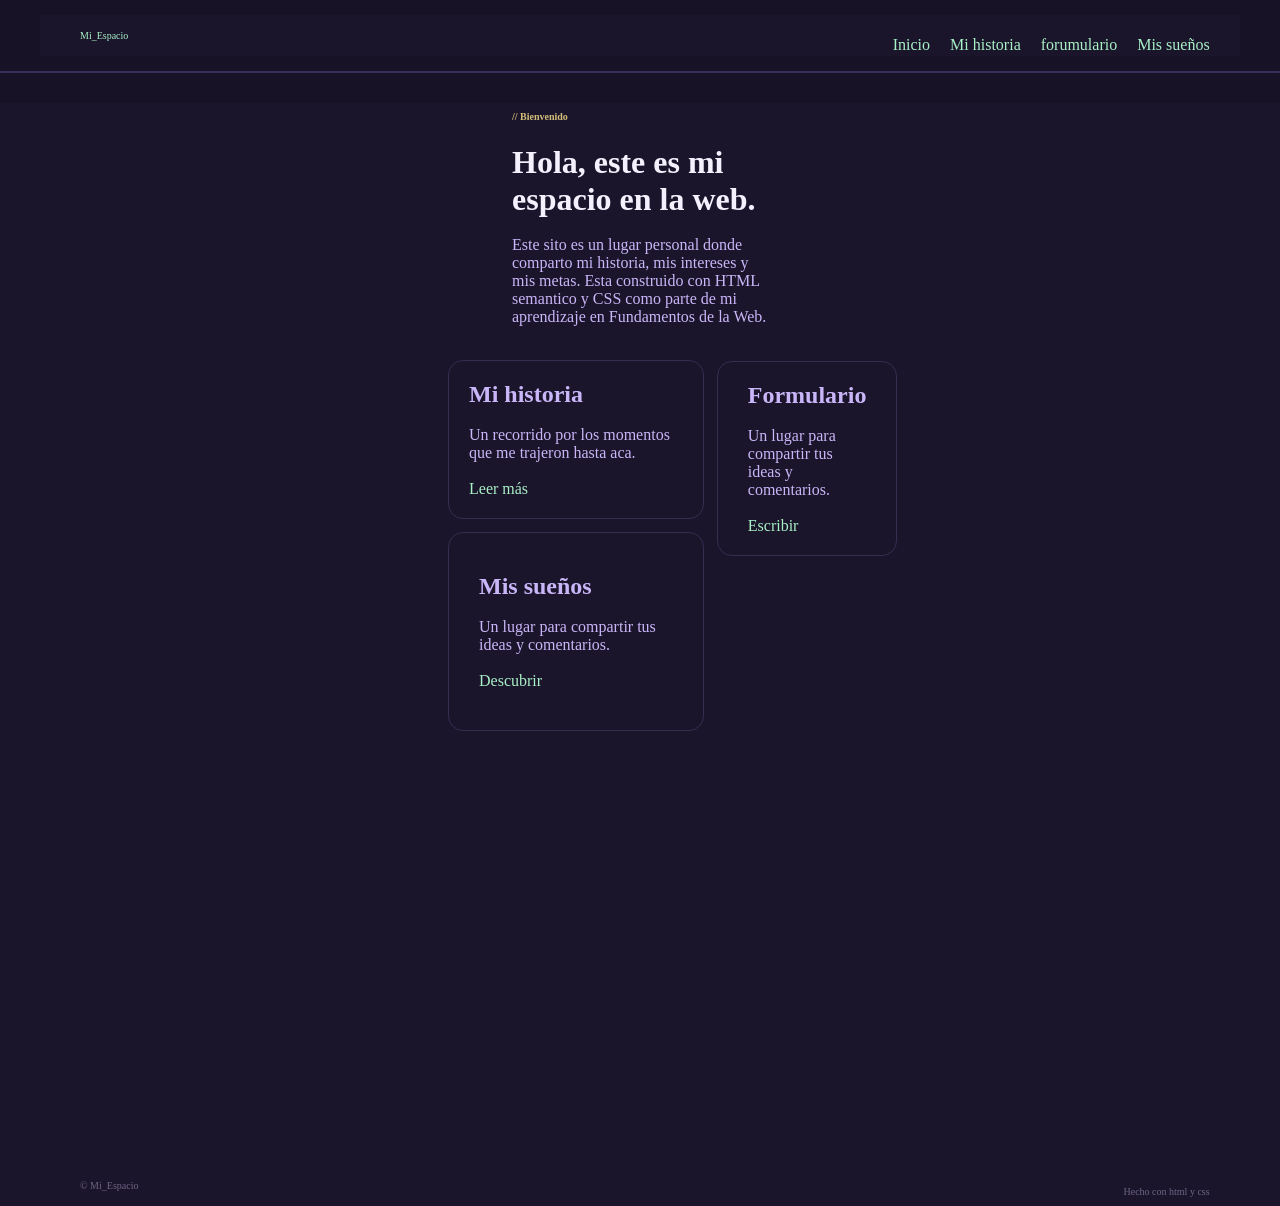
<file: TomásLillo/index.html>
<!DOCTYPE html>
<html lang="es">
<head>
    <meta charset="UTF-8">
    <meta name="viewport" content="width=device-width, initial-scale=1.0">
    <title>This is my space in the web</title>
    <link rel="stylesheet" href="style.css">
</head>
<body>
    <header>
        <div class="top1">
            <a href="index.html">
                Mi_Espacio
            </a>
        </div>
        <div class="top2">
            <a href="index.html">Inicio</a>
            <a href="hitos_de_mi_camino.html">Mi historia</a>
            <a href="deja_un_mensaje.html">forumulario</a>
            <a href="hacia_donde_quiero_llegar.html">Mis sueños</a>
        </div>
    </header>
    
    <main>
        <div class="contenido">
            <h6 class="somethingXd">
                 // Bienvenido
            </h6>
            <br>
            <br>
            <h1>
                Hola, este es mi espacio en la web.
            </h1>
            <br>
            <p>
                Este sito es un lugar personal donde comparto mi historia, mis intereses y mis metas.
                Esta construido con HTML semantico y CSS como parte de mi aprendizaje en Fundamentos de la Web.
            </p>
            <br>
            <br>
        </div>
        <div class="cubiculos">
            <div class="cubiculo1">
                <h2>
                    Mi historia
                </h2>
                <br>
                <p>
                    Un recorrido por los momentos que me trajeron hasta aca.
                </p>
                <br>
                <a href="hitos_de_mi_camino.html">Leer más</a>
               
            </div>
            <div class="cubiculo2">
                <h2>
                    Formulario
                </h2>
                <br>
                <p>
                    Un lugar para compartir tus ideas y comentarios.
                </p>
                <br>
                <a href="deja_un_mensaje.html">Escribir</a>
            </div>
            <div class="cubiculo3">
                <h2>
                    Mis sueños
                </h2>
                <br>
                <p>
                    Un lugar para compartir tus ideas y comentarios.
                </p>
                <br>
                <a href="hacia_donde_quiero_llegar.html">Descubrir</a>
            </div>
        </div>
    </main>
    <footer>
        <div class="bottom1">
            <p>
                © Mi_Espacio
            </p>
        </div>
        <div class="bottom2">
            <p>
                Hecho con html y css
            </p>
        </div>
    </footer>
</body>
</html>
</file>
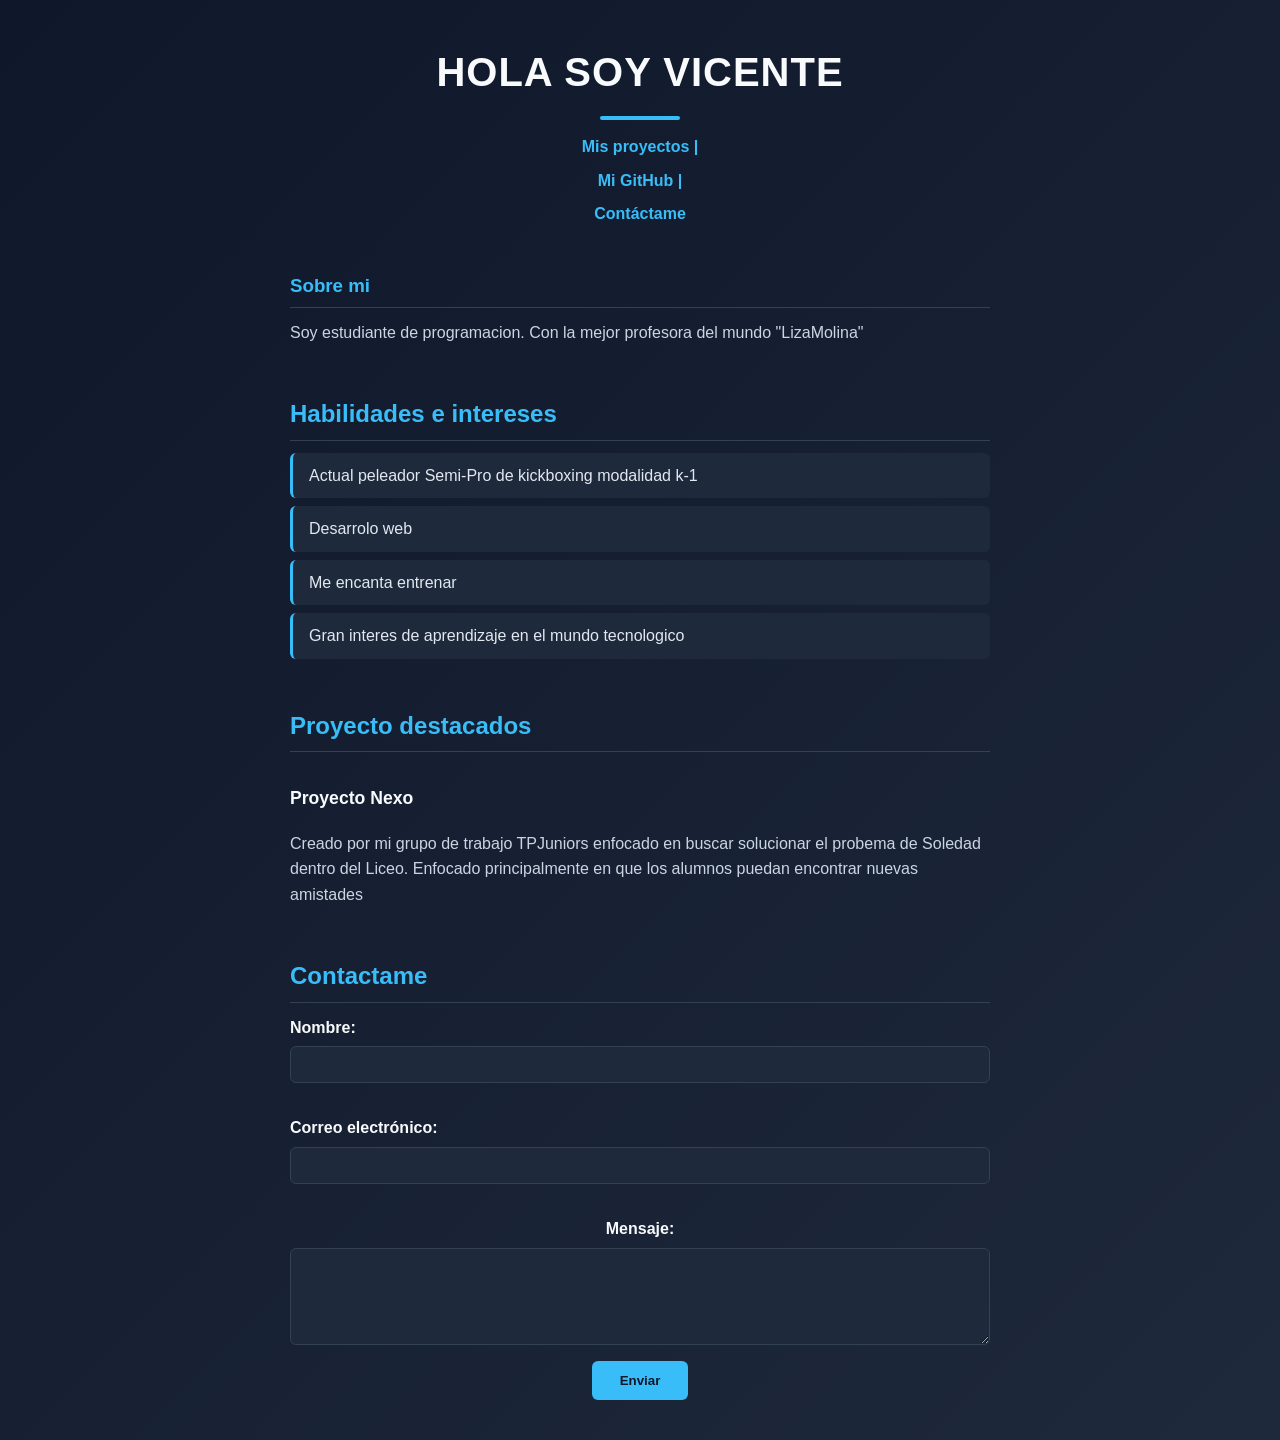
<file: VicenteCaroca/index.html>
<!DOCTYPE html>
<html lang="en">
<head>
    <meta charset="UTF-8">
    <meta name="viewport" content="width=device-width, initial-scale=1.0">
    <title>Portafolio</title>
    <link rel="stylesheet" href="style.css">
</head>
<body>
    
        <h1>HOLA SOY VICENTE</h1>
        <a href="https://nexoo10000.vercel.app/">Mis proyectos | </a>  <a href="https://github.com/VicenteCaroca">Mi GitHub | </a>
         <a href="https://www.instagram.com/_030699_/">Contáctame</a>

        <h3>Sobre mi</h3>

        <p>Soy estudiante de programacion. Con la mejor profesora del mundo "LizaMolina"</p>

        <h2>Habilidades e intereses</h2>

        <ul>
            <li>Actual peleador Semi-Pro de kickboxing modalidad k-1</li>
            <li>Desarrolo web</li>
            <li>Me encanta entrenar</li>
            <li>Gran interes de aprendizaje en el mundo tecnologico</li>
        </ul>

        <H2>Proyecto destacados</H2>

        <h5>Proyecto Nexo</h5>
        <p>Creado por mi grupo de trabajo TPJuniors enfocado en buscar solucionar el probema de 
            Soledad dentro del Liceo. Enfocado principalmente en que los alumnos puedan encontrar 
            nuevas amistades 
        </p>

        <h2>Contactame</h2>
    <nav>
        <label for="Nombre">Nombre:</label>
        <input type="text">
    </nav>

    <NAV>
        <label for="CorreoElectronico">Correo electrónico:</label>
        <input type="email">
    </NAV>

        <label for="Mensaje">Mensaje:</label>
                    <textarea name=""comentario id="Mensaje" rows="5" 
                    cols="25"></textarea>
                    
                    <button>Enviar</button>


</body>
</html>
</file>
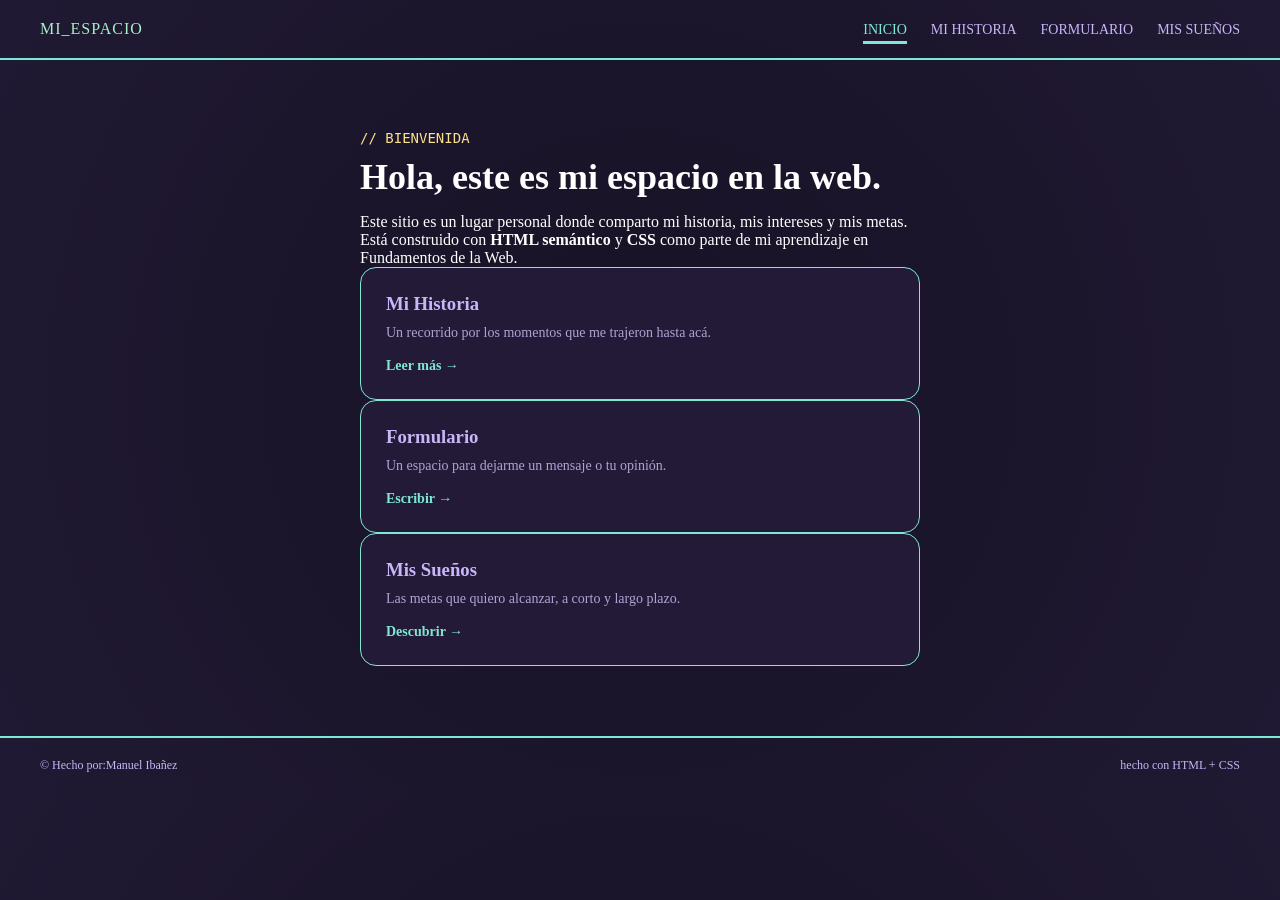
<file: examen_git/Manuel/cositas/manu/index.html>
<!DOCTYPE html>
<html lang="es">
<head>
    <meta charset="UTF-8">
    <meta name="viewport" content="width=device-width, initial-scale=1.0">
    <title>MI_ESPACIO - Inicio</title>
    <link rel="stylesheet" href="style.css">
</head>
<body>

    <header>
        <div class="titulo">MI_ESPACIO</div>
        <nav>
            <a href="index.html" class="activo">Inicio</a>
            <a href="mi_historia.html">Mi Historia</a>
            <a href="formulario.html">Formulario</a>
            <a href="mis_sueños.html">Mis Sueños</a>
        </nav>
    </header>

    <div class="caja">
        <p class="subtitulo">// BIENVENIDA</p>
        <h1>Hola, este es mi espacio en la web.</h1>
        <p class="texto">
            Este sitio es un lugar personal donde comparto mi historia, mis intereses y mis metas. 
            Está construido con <strong>HTML semántico</strong> y <strong>CSS</strong> como parte de mi aprendizaje en Fundamentos de la Web.
        </p>

        <div class="tarjetitas">
            <div class="tarjeta">
                <h3>Mi Historia</h3>
                <p>Un recorrido por los momentos que me trajeron hasta acá.</p>
                <a href="mi_historia.html">Leer más &rarr;</a>
            </div>
            <div class="tarjeta">
                <h3>Formulario</h3>
                <p>Un espacio para dejarme un mensaje o tu opinión.</p>
                <a href="formulario.html">Escribir &rarr;</a>
            </div>
            <div class="tarjeta">
                <h3>Mis Sueños</h3>
                <p>Las metas que quiero alcanzar, a corto y largo plazo.</p>
                <a href="mis_suenos.html">Descubrir &rarr;</a>
            </div>
        </div>
    </div>

    <footer>
        <div>© Hecho por:Manuel Ibañez</div>
        <div>hecho con HTML + CSS</div>
    </footer>

</body>
</html>
</file>
<file: trabajo.css>
body {
    background-color: aquamarine;
    margin: 0;
    font-family: sans-serif;
    min-height: 100vh;
    display: flex;
    flex-direction: column;
    align-items: center;
}

.header-principal {
    text-align: center;
    padding: 30px 20px;
}

.header-principal h2 {
    color: rgb(63, 20, 180);
    text-transform: uppercase;
    font-size: 24px;
    margin-bottom: 15px;
}

img {
    height: 400px;
    width: 400px;
    border-radius: 50%;
    object-fit: cover;
    border: 3px solid white;
}

.contenedor {
    display: flex;
    flex-wrap: wrap;
    justify-content: center;
    gap: 40px;
    padding: 20px;
    max-width: 1200px;
    flex-grow: 1;
}

.cubo {
    background-color: #007bff; 
    color: white;
    width: 320px;
    padding: 30px;
    border-radius: 12px;
    text-align: center;
    box-shadow: 0 10px 20px rgba(0,0,0,0.2);
    animation: flotar 3s ease-in-out infinite; 
    display: flex;
    flex-direction: column;
    justify-content: center;
}

.cubo:nth-child(2) { 
    animation-delay: 0.5s; 
}

.cubo:nth-child(3) { 
    animation-delay: 1s; 
}

@keyframes flotar {
    0% { transform: translateY(0px); }
    50% { transform: translateY(-15px); }
    100% { transform: translateY(0px); }
}

h1 {
    font-size: 20px;
    margin-top: 0;
}

h2 {
    font-size: 18px;
    margin-top: 0;
}

.cubo ul {
    text-align: left;
    padding-left: 20px;
    margin-top: 15px;
}

.cubo li {
    margin-bottom: 8px;
    font-size: 14px;
    line-height: 1.4;
}

p {
    font-size: 15px;
    line-height: 1.4;
}

.footer-form {
    text-align: center;
    padding: 20px;
    margin-top: 20px;
}

.footer-form p {
    color: rgb(63, 20, 180);
    font-weight: bold;
    font-size: 18px;
}
</file>
<file: benjamin-gorigoitia/sytle.css>
* {
    margin: 0;
    padding: 0;
    box-sizing: border-box;
}

body {
    font-family: 'Segoe UI', Tahoma, Geneva, Verdana, sans-serif;
    background: linear-gradient(135deg, #0f172a, #1e293b);
    color: #e2e8f0;
    line-height: 1.6;
    padding: 40px 20px;
    display: flex;
    flex-direction: column;
    align-items: center;
}

h1 {
    font-size: 2.5rem;
    color: #f8fafc;
    text-align: center;
    margin-bottom: 10px;
    letter-spacing: 1px;
}

h1::after {
    content: "";
    display: block;
    width: 80px;
    height: 4px;
    background: #38bdf8;
    margin: 12px auto 0;
    border-radius: 2px;
}

body > a {
    color: #38bdf8;
    text-decoration: none;
    font-weight: 600;
    margin: 4px 6px;
    transition: color 0.2s ease;
}

body > a:hover {
    color: #7dd3fc;
    text-decoration: underline;
}

h2, h3, h5 {
    color: #38bdf8;
    margin-top: 40px;
    margin-bottom: 12px;
    max-width: 700px;
    width: 100%;
    border-bottom: 1px solid #334155;
    padding-bottom: 6px;
}

h5 {
    color: #f8fafc;
    border-bottom: none;
    font-size: 1.1rem;
    margin-top: 20px;
}

p {
    max-width: 700px;
    width: 100%;
    color: #cbd5e1;
    margin-bottom: 10px;
}

ul {
    max-width: 700px;
    width: 100%;
    list-style: none;
}

ul li {
    background: #1e293b;
    border-left: 3px solid #94a4aa;
    padding: 10px 16px;
    margin-bottom: 8px;
    border-radius: 6px;
    transition: transform 0.2s ease,  0.2s ease;
}

ul li:hover {
    transform: translateX(6px);
    background: #929aa5;
}

nav {
    max-width: 700px;
    width: 100%;
    display: flex;
    flex-direction: column;
    margin-bottom: 16px;
}

label {
    font-weight: 600;
    color: #f8fafc;
    margin-bottom: 6px;
}

input,
textarea {
    background: #bcbec0;
    border: 1px solid #595e66;
    border-radius: 6px;
    padding: 10px 12px;
    color: #e2e8f0;
    font-family: inherit;
    max-width: 700px;
    width: 100%;
    margin-bottom: 16px;
    transition: border-color 0.2s ease;
}

input:focus,
textarea:focus {
    outline: none;
    border-color: #b1b8bb;
}

textarea {
    resize: vertical;
}

button {
    background: #38bdf8;
    color: #656e83;
    border: none;
    padding: 12px 28px;
    font-weight: 700;
    border-radius: 6px;
    cursor: pointer;
    max-width: 200px;
    transition: background 0.2s ease, transform 0.2s ease;
}

button:hover {
    background: #7dd3fc;
    transform: translateY(-2px);
}
</file>
<file: Camilo/style.css>
/* Reinicio de márgenes y padding para que el navegador no agregue espacios extra automaticamente */
* {
    margin: 0;
    padding: 0;
    box-sizing: border-box;
}

/* Estilos generales del cuerpo de la página base: tipografía y color de fondo */
body {
    font-family: 'Segoe UI', Roboto, Helvetica, Arial, sans-serif;
    background-color: #E2E8F0;
    color: #334155;
}

/* Encabezado principal con fondo degradado y sombra abajo */
header {
    background: linear-gradient(#0F172A, #1E3A8A);
    color: white;
    padding: 40px 20px;
    text-align: center;
    box-shadow: 0 4px 10px rgba(0, 0, 0, 0.15);
}

/* Menú de navegación que se queda "pegado" arriba al hacer scroll (position: sticky) */
nav {
    position: sticky;
    top: 0;
    z-index: 1000;
    margin-top: 15px;
}

/* Estilo de los links del menú y preparación para la animación al pasar el mouse */
nav a {
    color: white;
    text-decoration: none;
    margin: 0 15px;
    font-size: 18px;
    font-weight: 500;
    transition: all 0.3s ease;
}

/* Efecto de brillo en los links al pasar el mouse */
nav a:hover {
    color: white;
    text-shadow: 0 0 8px rgba(255, 255, 255, 0.4);
}

/* Contenedor principal que limita el ancho de las cajas de contenido */
main {
    width: 85%;
    max-width: 900px;
    margin: 40px auto;
}

/* Cajas de contenido con fondo blanco, bordes redondeados y línea azul a la izquierda */
section {
    background: white;
    padding: 30px;
    margin-bottom: 25px;
    border-radius: 12px;
    box-shadow: 0 10px 25px rgba(0, 0, 0, 0.05);
    border-left: 6px solid #1E3A8A;
}

/* Animación de zoom y sombra para las cajas */
.caja {
    transition: transform 0.3s ease, box-shadow 0.3s ease;
}

.caja:hover {
    transform: scale(1.05);
    box-shadow: 0 20px 40px rgba(0, 0, 0, 0.12);
}

/* Contenedor flexbox para alinear y distribuir los iconos uniformemente */
.contenedor-imagenes {
    display: flex;
    justify-content: space-evenly;
    align-items: center;
    margin-top: 20px;
    padding: 10px;
    flex-wrap: wrap;
}

/* Tamaño de los iconos y efecto de zoom al pasar el mouse */
.icono-tech {
    font-size: 70px;
    transition: transform 0.3s ease;
}

.icono-tech:hover {
    transform: scale(1.15);
}

/* Colores personalizados para cada icono */
.html-color {
    color: #E34F26;
}

.css-color {
    color: #1572B6;
}

.github-color {
    color: #0F172A;
}

/* Estilo de los títulos dentro de cada caja (línea inferior) */
section h2 {
    color: #1E3A8A;
    margin-bottom: 15px;
    border-bottom: 2px solid #E2E8F0;
    padding-bottom: 8px;
    font-size: 24px;
}

/* Márgenes de los párrafos */
section p {
    margin-bottom: 20px;
}

section ul {
    padding-left: 20px;
    margin-bottom: 20px;
}

section li {
    margin-bottom: 12px;
}

/* Pie de página con degradado invertido */
footer {
    background: linear-gradient(#1E3A8A, #0F172A);
    color: white;
    text-align: center;
    padding: 20px;
    font-size: 15px;
    margin-top: 40px;
}
</file>
<file: CristianVillalobos/estilos.css>
/*cuerpo de la pagina*/
body{   
    background-color: #50101d;
    color: #fff;
    font-family: 'Arial', sans-serif;
    text-decoration: none;
}

/* Contenido */
div{
    background-color: #490e1b;
    color: #fff;
    border-radius: 10px;
    padding: 10px;
    margin: 10px;
    font-family: 'Arial', sans-serif;
    align-items: center;
    text-decoration: none;
}

/* Titulos */
h4{
    color: #FBE28A;
    text-align: start;
    text-decoration: none;
}

/* Subtitulos */
h5{
    color: #d45d5d;
    text-align: start;
    text-decoration: none;
}

/* Anos (Mi historia) */
nav{
    background-color: #700211;
    color: #fff;
    padding: 10px;
    text-align: end;
    display: flex;
    justify-content: space-evenly;
}
/* Imagen */
img{
    width: 200px;
    height: 200px;
    border-radius: 50%;
    margin: 10px;
}
</file>
<file: EvansAcuña/style.css>
/* Paleta de colores utilizados */
.color1 { color: #0B132B; }
.color2 { color: #1C2541; }
.color3 { color: #3A506B; }
.color4 { color: #5BC0BE; }
.color5 { color: #6FFFE9; }

/* Fondo */
body {
    margin: 0;
    background-color: #0B132B;
    font-family: 'Lucida Sans', 'Lucida Sans Regular', 'Lucida Grande', 'Lucida Sans Unicode', Geneva, Verdana, sans-serif;
    text-align: center;
}

/* Titulo */
h1 {
    background-color: #0B132B;
    color: #5BC0BE;
    padding: 20px;
    margin: 0;
    font-size: 60px;
}

/* Navegador superior con links a las otras paginas */
nav {
    background-color: #1C2541;
    margin: 0px;
    padding: 20px;
}

/* Links a las otras paginas */
a {
    margin: 20px;
    text-decoration: none;
    color: #6FFFE9;
}

/* Ubicacion del comtenido principal */
main {
    background: #5BC0BE;
    margin: 0px;
    padding: 20px;
    color: #0B132B;
}

/* Subtitulo */
h2 {
    padding: 20px 0px;
    font-size: 30px;
    color: #5BC0BE;
    background-color: #0B132B;
    margin: 0px 550px;   /* ← de Style.css */
    border-radius: 10px;
}

/* Pie de pagina con creditos */
footer {
    background-color: #1C2541;
    color: #5BC0BE;
    padding: 5px 20px;
    display: flex;
    align-items: start;
}

/* Secciones y su contenido */
.contenido {
    display: flex;
    flex-direction: column;
    align-items: center;
    background-color: #0B132B;
    padding: 20px;
    margin: 20px 600px;
    border-radius: 20px;
}

/* Texto situado en las secciones */
p {
    background-color: #1C2541;
    color: #6FFFE9;
    padding: 12px;
    width: 300px;
    margin: 5px;
    border-radius: 5ch;
}

/* Titulos para las secciones*/
h3 {
    font-size: 25px;
    color: #5BC0BE;
}

/* Imagenes de las herramientas utilizadas */
img {
    width: 100px;
    height: 100px;
    border-radius: 20px;
    margin: 10px 50px;
}

/* Formulario */
/* Secciones en el formulario */
article {
    display: flex;
    width: 400px;
    margin-bottom: 10px;
    padding: 10px;
    background-color: #0B132B;
    border-radius: 10px;
    margin-top: 10px;
}

/*Texto con la indicacion de completar*/
label {
    padding: 5px;
    font-family: 'Lucida Sans', 'Lucida Sans Regular', 'Lucida Grande', 'Lucida Sans Unicode', Geneva, Verdana, sans-serif;
    color: #5BC0BE;
    font-size: 15px;
}

/* Tamaño del input del mensaje */
#mensaje {
    width: 400px;
    height: 200px;
    padding: 10px;
    display: flex;
    justify-content: start;
    margin: 10px;
}

/* Seccion completa del formulario */
form {
    display: flex;
    flex-direction: column;
    align-items: center;
}

/* Contenedor princiapl */
.main_sec {
    display: flex;
    flex-direction: column;
    align-items: center;
}

/* Fotos de mi */
.yo {
    width: 100px;
    height: auto;
}
</file>
<file: FelipeGutierrez/style.css>
*{
    margin: 0;
    padding: 0;
    
}
body{
    background-color: rgba(236, 236, 236, 0.925);
    font-family: Arial, Helvetica, sans-serif;
}
a{
    text-decoration: none;
    color: #ffffff;
    margin-right: 10px;
    text-align: center;
}
.box{
    margin:0px;
    width: 100%;
    font-size: 15px;
    height: 50px;
    background-color: rgba(22, 17, 92, 0.925);
    align-items: center;
    justify-content: center;
    text-align: center;

}
.container{
    margin: 20px;
    padding: 20px;
    background-color: rgba(229, 228, 245, 0.925);
    width:600px;
    height: 250px;
    border-radius: 10px;
    display:flex;
    align-items: center;
    justify-content: center;
    flex-direction: column;
    position: relative;
    left: 400px;
    font-size: 20px;
    box-shadow: 10px 10px 10px rgba(12, 12, 12, 0.5);
}
</file>
<file: GianlucasMiranda/style.css>
/* Para quitarle margenes y padding predeterminados */
* {
    margin: 0px;
    padding: 0px;
    box-sizing: border-box;
}
/* Para darle colores, centrar y cambiar la fuente en el cuerpo de la pagina */
body {
    background-color: beige;
    color: #334370;
    font-family: 'Gill Sans', 'Gill Sans MT', Calibri, 'Trebuchet MS', sans-serif;
    text-align: center;
}
/* Para darle un color de fondo y crear el padding para la barra de navegacion de los html */
nav {
    background-color: #486d83;
    padding: 20px;
}
/* Para decorar y darle margenes a los enlaces */
a {
    margin: 20px;
    text-decoration: none;
    padding: 10px 10px;
    background-color: rgb(224, 239, 245);
    border-radius: 10px;
    color: #1f2a49;
    border: 2px solid #2a5b77;
}
/* Para darle color de fondo y padding al main, para que lo de dentro del main, se agrande o se haga pequeño */
main {
    background-color: #6893b6;
    margin: 0px;
    padding: 20px;
}
/* Para decorar y darle caracteristicas a todos los <h1></h1> */
h1 {
    background-color: #2a5b77;
    color: rgb(224, 239, 245);
    padding: 20px;
    margin: 0;
    font-size: 60px;
}
/* Para decorar y darle caracteristicas a todos los <h2></h2> */
h2 {
    margin: 0px;
    padding: 20px 0px;
    font-size: 30px;
    color: #1f2a49;
    background-color: rgb(224, 239, 245);
    border: 2px solid #2a5b77;
    margin: 0px 550px;
    border-radius: 10px;
}
/* Para darle color, decoracion, posicion y margenes al texto dentro de los articulos (Contenidos) */
.contento {
    display: flex;
    flex-direction: column;
    align-items: center;
    background-color: rgb(224, 239, 245);
    border: 2px solid #2a5b77;
    padding: 20px;
    margin: 20px 600px;
    border-radius: 20px;
}
/* Para darle tamaño y colores a los parrafos */
p {
    color: #1f2a49;
    padding: 12px;
    width: 170px;
    margin: 5px;
    border-radius: 5px;
}
/* Le da tamaño y color a todos los <h3></h3> */
h3 {
    font-size: 25px;
    color: #1f2a49;
}
/* Para decorar y alinear el pie de los html */
footer {
    background-color: #486d83;
    padding: 5px 20px;
    display: flex;
    align-items: start;
}
/* Para darle tamaño y margenes a las imagenes de la pagina */
img {
    width: 100px;
    height: 100px;
    border-radius: 20px;
    margin: 10px 10px;
}
/* Para darle tamaño y alineacion solo al id "mensaje" */
#mensaje {
    width: 400px;
    height: 200px;
    padding: 10px;
    display: flex;
    justify-content: start;
}
/* Para darle tamaño horizontal solo al id "articulom" */
#articulom {
    width: 422px;
}
/* Para darle alineacion y centrar el form (Formulario de la pagina) */
form {
    display: flex;
    flex-direction: column;
    align-items: center;
}
/* Darle tamaño y color a los textos de los label */
label {
    padding: 5px;
    color: #1f2a49;
    font-size: 15px;
}
/* Para decorar y y darle colores al boton "Enviar" */
.enviar {
    padding: 10px 20px;
    margin-top: 10px;
    border-radius: 10px;
    background-color: rgb(224, 239, 245);
    color: #1f2a49;
    margin-bottom: 10px;
    border: none;
}
</file>
<file: RodrigoR/style.css>
h1,h2,label {
    font-family: 'Arial', sans-serif;
    font-size: 25px;
    margin: 1%;
}

p {
    font-family: 'Arial', sans-serif;
    font-size: 35px;
    text-align: center;
}

img {
    margin: 2%;
    box-shadow: 0 0 10px #0000006e;
}

#email,#nombre {
    font-size: 24px;
    display: inline-block;
    width: 350px;
    padding: 10px;
    border: 1px solid;
    margin: 10px;
}

.tipomensaje {
    display: flex;
    flex-direction: column;
}

#mensaje {
    font-size: 24px;
    display: inline-block;
    width: 950px;
    height: 210px;
    padding: 10px;
    border: 1px solid;
    margin: 14px;
}

nav, img {
margin: 0;
text-align: center;
}

.Catshow-Video {
    width: 40%;
    height: 40%;
    border-radius: 10px;
    box-shadow: 0 0 10px #0000006e;
}

header {
    background-color: #3a8fc9;
    box-shadow: 0 0 10px #0000006e;
    padding: 20px;
    text-align: center;
    display: flex;
    justify-content: space-between;
}

.nav-links {
    font-family: 'Arial', sans-serif;
    display: flex;
    gap: 20px;
    justify-content: flex-end;
    align-items: center;
}

.nav-linksabajo {
    font-family: 'Arial', sans-serif;
    display: flex;
    gap: 20px;
    justify-content: center;
    align-items: center;
    background-color: #3a8fc9; 
    height: 60px;
    width: 100%;
}

#Enviarmensaje {
    background-color: #ff98ae00;
    padding: 10px;
    display: flex;
    }

form {
    width: 1000px;
    background-color: #3a8fc9;
    box-shadow: 0 0 10px #0000006e;
}

#form {
    display: flex;
    justify-content: center;
}

a {
    color: #fff;
    text-decoration: none;
    font-size: 18px;
    padding: 8px 12px;
    border-radius: 5px;
    font-family: 'Arial', sans-serif;
    background-color: #47daff00;
}

a:hover {
    background-color: #fff;
    color: brown;
}

.enviar {
    border: none;
    display: flex;
    justify-content: flex-end;
}

button {
    border: none;
    display: flex;
    justify-content: flex-end;
    margin-right: 15px;
    cursor: pointer;
    border-radius: 2px;
}

table  {
    border: none;
    width: 100%;
    font-family: arial, sans-serif;
    background-color: aliceblue;
}

th, td {
    padding: 12px 15px;
    text-align: center;
    border-bottom: 1px solid #ddd;
}

th {
    background-color: #4caf7d;
    color: white;
}

button:hover {
    background-color: #fff;
    color: brown;
}

.nav-links a {
    color: #fff;
    text-decoration: none;
    font-size: 18px;
    padding: 8px 12px;
    border-radius: 5px;
}

/* efecto hover */
.nav-links a:hover {
    background-color: #fff;
    color: brown;
}

nav {
    background-color: #fffd9800;
    padding: 10px;
}

main {
    background-color: #f698ff00;
    padding: 20px;
}

.video-section{
    background-color: #ff98ae00;
    padding: 10px;
    display: flex;
    justify-content: center;
    align-items: center;
    }

    .textoinfo {
    display: flex;
    gap: 20px;
    justify-content: flex-end;
    align-items: center;
}

footer {
    background-color: #98ffb700;
    padding: 10px;
    text-align: center;
}

body {
    background-image: url('https://static.wikia.nocookie.net/backrooms-freewriting/images/9/92/Level_3_%E2%80%9CSkybox%E2%80%9D.png/revision/latest?cb=20241029120420');
    background-size: cover;
    width: 100%;
    margin: 0;
}

::-webkit-scrollbar {
  display: none;
}
</file>
<file: samir-pena/trabajo.css>
/* Configuración del cuerpo de la página */
body {
    /* Fondo azul verdoso (aquamarine) para todo el sitio */
    background-color: aquamarine;
    /* Elimina márgenes exteriores por defecto del navegador */
    margin: 0;
    /* Aplica tipografía sans-serif limpia en toda la página */
    font-family: sans-serif;
    /* Mantiene un alto mínimo del 100% de la ventana visible */
    min-height: 100vh;
    /* Activa Flexbox para estructurar el contenido verticalmente */
    display: flex;
    /* Alinea los bloques en columna (uno debajo de otro) */
    flex-direction: column;
    /* Centra los bloques hijos horizontalmente */
    align-items: center;
}

/* Estilos de la sección superior (encabezado) */
.header-principal {
    /* Centra todo el texto dentro del encabezado */
    text-align: center;
    /* Agrega un relleno interno: 30px arriba/abajo y 20px a los lados */
    padding: 30px 20px;
}

/* Estilo específico para el título h2 dentro del encabezado */
.header-principal h2 {
    /* Pinta las letras de color morado/azul oscuro */
    color: rgb(63, 20, 180);
    /* Transforma todo el texto a mayúsculas */
    text-transform: uppercase;
    /* Tamaño de fuente a 24 píxeles */
    font-size: 24px;
    /* Separa el título 15px de la imagen que está debajo */
    margin-bottom: 15px;
}

/* Estilos aplicados a la imagen del logo */
img {
    /* Ancho fijo de 400 píxeles */
    width: 400px;
    /* Alto fijo de 400 píxeles */
    height: 400px;
    /* Redondea los bordes al 50% para hacer la imagen totalmente circular */
    border-radius: 50%;
    /* Recorta la imagen para que llene el círculo sin deformarse ni estirarse */
    object-fit: cover;
    /* Añade un borde blanco sólido de 3 píxeles alrededor */
    border: 3px solid white;
}

/* Zona principal que envuelve los bloques o tarjetas */
.contenedor {
    /* Activa Flexbox para distribuir las tarjetas */
    display: flex;
    /* Permite que los elementos pasen a la siguiente fila si no entran */
    flex-wrap: wrap;
    /* Centra horizontalmente las tarjetas en la pantalla */
    justify-content: center;
    /* Crea un espacio de 40 píxeles entre cada tarjeta */
    gap: 40px;
    /* Relleno interno de 20 píxeles */
    padding: 20px;
    /* Ancho máximo del contenedor para que no se expanda demasiado en pantallas grandes */
    max-width: 1200px;
    /* Permite que el contenedor ocupe todo el espacio vertical disponible */
    flex-grow: 1;
}

/* Estilo base para cada tarjeta ("cubo") */
.cubo {
    /* Fondo azul brillante */
    background-color: #007bff; 
    /* Texto de color blanco */
    color: white;
    /* Ancho fijo de 320 píxeles por tarjeta */
    width: 320px;
    /* Espacio interno de 30 píxeles */
    padding: 30px;
    /* Redondea las esquinas a 12 píxeles */
    border-radius: 12px;
    /* Centra el texto por defecto */
    text-align: center;
    /* Aplica sombra flotante negra transparente */
    box-shadow: 0 10px 20px rgba(0,0,0,0.2);
    /* Activa la animación 'flotar' de 3 segundos, suave y que se repite infinitamente */
    animation: flotar 3s ease-in-out infinite; 
    /* Flexbox interno para organizar el contenido verticalmente */
    display: flex;
    flex-direction: column;
    /* Centra el contenido verticalmente dentro del cubo */
    justify-content: center;
}

/* Retrasa 0.5 segundos el inicio de la animación en la segunda tarjeta */
.cubo:nth-child(2) { 
    animation-delay: 0.5s; 
}

/* Retrasa 1 segundo el inicio de la animación en la tercera tarjeta */
.cubo:nth-child(3) { 
    animation-delay: 1s; 
}

/* Reglas de la animación para crear el efecto de flotación */
@keyframes flotar {
    /* Posición inicial */
    0% { transform: translateY(0px); }
    /* Punto medio: eleva la tarjeta 15 píxeles hacia arriba */
    50% { transform: translateY(-15px); }
    /* Regresa a la posición inicial */
    100% { transform: translateY(0px); }
}

/* Títulos h1 genéricos */
h1 {
    /* Tamaño de letra de 20 píxeles */
    font-size: 20px;
    /* Elimina espacio sobrante en la parte superior */
    margin-top: 0;
}

/* Títulos h2 genéricos dentro de las tarjetas */
h2 {
    /* Tamaño de letra de 18 píxeles */
    font-size: 18px;
    /* Elimina espacio sobrante en la parte superior */
    margin-top: 0;
}

/* Formato de listas dentro de los cubos */
.cubo ul {
    /* Alinea el texto de la lista a la izquierda para leer bien los nombres */
    text-align: left;
    /* Otorga una sangría de 20px a la izquierda para los puntos de la lista */
    padding-left: 20px;
    /* Separa la lista 15px del texto que tiene arriba */
    margin-top: 15px;
}

/* Formato de los elementos individuales de las listas */
.cubo li {
    /* Separa cada elemento 8px del siguiente */
    margin-bottom: 8px;
    /* Tamaño de letra de 14 píxeles */
    font-size: 14px;
    /* Altura de línea para mejorar la lectura */
    line-height: 1.4;
}

/* Formato general de los párrafos */
p {
    /* Tamaño de letra de 15 píxeles */
    font-size: 15px;
    /* Espaciado entre líneas de texto */
    line-height: 1.4;
}

/* Estilos de la sección del pie de página */
.footer-form {
    /* Centra el texto del pie de página */
    text-align: center;
    /* Espacio interno de 20 píxeles */
    padding: 20px;
    /* Separa el footer 20px de la sección superior */
    margin-top: 20px;
}

/* Estilo del texto que está dentro del pie de página */
.footer-form p {
    /* Cambia el texto del mensaje a color morado/azul oscuro */
    color: rgb(63, 20, 180);
    /* Pone el texto en negrita */
    font-weight: bold;
    /* Tamaño de letra de 18 píxeles */
    font-size: 18px;
}
</file>
<file: samir/trabajo.css>
/* Configuración del cuerpo de la página */
body {
    /* Fondo azul verdoso (aquamarine) para todo el sitio */
    background-color: aquamarine;
    /* Elimina márgenes exteriores por defecto del navegador */
    margin: 0;
    /* Aplica tipografía sans-serif limpia en toda la página */
    font-family: sans-serif;
    /* Mantiene un alto mínimo del 100% de la ventana visible */
    min-height: 100vh;
    /* Activa Flexbox para estructurar el contenido verticalmente */
    display: flex;
    /* Alinea los bloques en columna (uno debajo de otro) */
    flex-direction: column;
    /* Centra los bloques hijos horizontalmente */
    align-items: center;
}

/* Estilos de la sección superior (encabezado) */
.header-principal {
    /* Centra todo el texto dentro del encabezado */
    text-align: center;
    /* Agrega un relleno interno: 30px arriba/abajo y 20px a los lados */
    padding: 30px 20px;
}

/* Estilo específico para el título h2 dentro del encabezado */
.header-principal h2 {
    /* Pinta las letras de color morado/azul oscuro */
    color: rgb(63, 20, 180);
    /* Transforma todo el texto a mayúsculas */
    text-transform: uppercase;
    /* Tamaño de fuente a 24 píxeles */
    font-size: 24px;
    /* Separa el título 15px de la imagen que está debajo */
    margin-bottom: 15px;
}

/* Estilos aplicados a la imagen del logo */
img {
    /* Ancho fijo de 400 píxeles */
    width: 400px;
    /* Alto fijo de 400 píxeles */
    height: 400px;
    /* Redondea los bordes al 50% para hacer la imagen totalmente circular */
    border-radius: 50%;
    /* Recorta la imagen para que llene el círculo sin deformarse ni estirarse */
    object-fit: cover;
    /* Añade un borde blanco sólido de 3 píxeles alrededor */
    border: 3px solid white;
}

/* Zona principal que envuelve los bloques o tarjetas */
.contenedor {
    /* Activa Flexbox para distribuir las tarjetas */
    display: flex;
    /* Permite que los elementos pasen a la siguiente fila si no entran */
    flex-wrap: wrap;
    /* Centra horizontalmente las tarjetas en la pantalla */
    justify-content: center;
    /* Crea un espacio de 40 píxeles entre cada tarjeta */
    gap: 40px;
    /* Relleno interno de 20 píxeles */
    padding: 20px;
    /* Ancho máximo del contenedor para que no se expanda demasiado en pantallas grandes */
    max-width: 1200px;
    /* Permite que el contenedor ocupe todo el espacio vertical disponible */
    flex-grow: 1;
}

/* Estilo base para cada tarjeta ("cubo") */
.cubo {
    /* Fondo azul brillante */
    background-color: #007bff; 
    /* Texto de color blanco */
    color: white;
    /* Ancho fijo de 320 píxeles por tarjeta */
    width: 320px;
    /* Espacio interno de 30 píxeles */
    padding: 30px;
    /* Redondea las esquinas a 12 píxeles */
    border-radius: 12px;
    /* Centra el texto por defecto */
    text-align: center;
    /* Aplica sombra flotante negra transparente */
    box-shadow: 0 10px 20px rgba(0,0,0,0.2);
    /* Activa la animación 'flotar' de 3 segundos, suave y que se repite infinitamente */
    animation: flotar 3s ease-in-out infinite; 
    /* Flexbox interno para organizar el contenido verticalmente */
    display: flex;
    flex-direction: column;
    /* Centra el contenido verticalmente dentro del cubo */
    justify-content: center;
}

/* Retrasa 0.5 segundos el inicio de la animación en la segunda tarjeta */
.cubo:nth-child(2) { 
    animation-delay: 0.5s;       /* Espera medio segundo antes de flotar para que no se mueva igual que la primera */
}

/* Retrasa 1 segundo el inicio de la animación en la tercera tarjeta */
.cubo:nth-child(3) { 
    animation-delay: 1s;         /* Espera 1 segundo para crear un efecto de ola o desfase visual entre las 3 tarjetas */
}

/* Reglas de la animación para crear el efecto de flotación */
@keyframes flotar {
    /* Posición inicial */
    0% { transform: translateY(0px); }
    /* Punto medio: eleva la tarjeta 15 píxeles hacia arriba */
    50% { transform: translateY(-15px); }
    /* Regresa a la posición inicial */
    100% { transform: translateY(0px); }
}

/* Títulos h1 genéricos */
h1 {
    /* Tamaño de letra de 20 píxeles */
    font-size: 20px;
    /* Elimina espacio sobrante en la parte superior */
    margin-top: 0;
}

/* Títulos h2 genéricos dentro de las tarjetas */
h2 {
    /* Tamaño de letra de 18 píxeles */
    font-size: 18px;
    /* Elimina espacio sobrante en la parte superior */
    margin-top: 0;
}

/* Formato de listas dentro de los cubos */
.cubo ul {
    /* Alinea el texto de la lista a la izquierda para leer bien los nombres */
    text-align: left;
    /* Otorga una sangría de 20px a la izquierda para los puntos de la lista */
    padding-left: 20px;
    /* Separa la lista 15px del texto que tiene arriba */
    margin-top: 15px;
}

/* Formato de los elementos individuales de las listas */
.cubo li {
    /* Separa cada elemento 8px del siguiente */
    margin-bottom: 8px;
    /* Tamaño de letra de 14 píxeles */
    font-size: 14px;
    /* Altura de línea para mejorar la lectura */
    line-height: 1.4;
}

/* Formato general de los párrafos */
p {
    /* Tamaño de letra de 15 píxeles */
    font-size: 15px;
    /* Espaciado entre líneas de texto */
    line-height: 1.4;
}

/* Estilos de la sección del pie de página */
.footer-form {
    /* Centra el texto del pie de página */
    text-align: center;
    /* Espacio interno de 20 píxeles */
    padding: 20px;
    /* Separa el footer 20px de la sección superior */
    margin-top: 20px;
}

/* Estilo del texto que está dentro del pie de página */
.footer-form p {
    /* Cambia el texto del mensaje a color morado/azul oscuro */
    color: rgb(63, 20, 180);
    /* Pone el texto en negrita */
    font-weight: bold;
    /* Tamaño de letra de 18 píxeles */
    font-size: 18px;
}
</file>
<file: TomásLillo/style.css>
*{
    margin: 0;
    padding: 0;
    box-sizing: border-box;
    text-decoration:none;
    background-color:#1b152b;
}

body{
    color: #c9b6f8;
}

h1{
    color:#f5f0fe;
}

.top1{
    display: flex;
    color: #A8F0C6;
    text-align: left;
    padding: 15px 40px;
    font-size: 10px;
}

.top2{
    gap: 20px;
    display: flex;
    color: #A8F0C6;
    justify-content: right;
    top: 4%;
    right: 5.5%;
    position: absolute;
}

.bottom1{
    display: flex;
    color: #6f6485;
    text-align: left;
    padding: 15px 40px;
    font-size: 10px;
    bottom: -34%;
    position: absolute;
}

.bottom2{
    gap: 20px;
    display: flex;
    color: #6f6485;
    justify-content: right;
    font-size: 10px;
    bottom: -33%;
    right: 5.5%;
    position: absolute;
}
.somethingXd{
    color: #d3be79;
    display: flex;
    text-align: left;
    top: 1%;
    position: absolute;
    font-size: 10px;
}

header{
    background: #171225;
    padding: 15px 40px;
    border-bottom: 1px solid #3a2f57;
}

footer{
    background: #171225;
    padding: 15px 40px;
    border-top: 1px solid #3a2f57;
    color: #6f6485;
}
a:link{
    color: #A8F0C6;
}

a:visited{
    color: #A8F0C6;
}

.contenido{
    max-width: 20%;
    text-align: left;
    justify-content: center;
    position: absolute;
    top: 12%;
    left: 40%;
}
        /*De aqui para arriba, son los mismos codigos para todas las paginas */
.cubiculos{
    position: absolute;
    right: 45%;
    top: 40%;
    max-width: 20%;
}

.cubiculo1{
    padding: 20px 20px;
    border: solid 1px #372d53;
    border-radius: 15px;

}

.cubiculo2{
    padding: 20px 30px;
    border: solid 1px #372d53;
    border-radius: 15px;
    left: 105%;
    position: absolute;
    bottom: -23%;
}

.cubiculo3{
    padding: 40px 30px;
    border: solid 1px #372d53;
    border-radius: 15px;
    top: 108%;
    position: absolute;
}
        /* De aqui para arriba, son los que utilice para 
            index, y "deja un mensaje" */
.intereses{
    position: absolute;
    top: 90%;
    left: 40%;
    text-align: center;
}
        /* Este es para "hacia donde quiero llegar" */
</file>
<file: VicenteCaroca/style.css>
* {
    margin: 0;
    padding: 0;
    box-sizing: border-box;
}

body {
    font-family: 'Segoe UI', Tahoma, Geneva, Verdana, sans-serif;
    background: linear-gradient(135deg, #0f172a, #1e293b);
    color: #e2e8f0;
    line-height: 1.6;
    padding: 40px 20px;
    display: flex;
    flex-direction: column;
    align-items: center;
}

h1 {
    font-size: 2.5rem;
    color: #f8fafc;
    text-align: center;
    margin-bottom: 10px;
    letter-spacing: 1px;
}

h1::after {
    content: "";
    display: block;
    width: 80px;
    height: 4px;
    background: #38bdf8;
    margin: 12px auto 0;
    border-radius: 2px;
}

body > a {
    color: #38bdf8;
    text-decoration: none;
    font-weight: 600;
    margin: 4px 6px;
    transition: color 0.2s ease;
}

body > a:hover {
    color: #7dd3fc;
    text-decoration: underline;
}

h2, h3, h5 {
    color: #38bdf8;
    margin-top: 40px;
    margin-bottom: 12px;
    max-width: 700px;
    width: 100%;
    border-bottom: 1px solid #334155;
    padding-bottom: 6px;
}

h5 {
    color: #f8fafc;
    border-bottom: none;
    font-size: 1.1rem;
    margin-top: 20px;
}

p {
    max-width: 700px;
    width: 100%;
    color: #cbd5e1;
    margin-bottom: 10px;
}

ul {
    max-width: 700px;
    width: 100%;
    list-style: none;
}

ul li {
    background: #1e293b;
    border-left: 3px solid #38bdf8;
    padding: 10px 16px;
    margin-bottom: 8px;
    border-radius: 6px;
    transition: transform 0.2s ease,  0.2s ease;
}

ul li:hover {
    transform: translateX(6px);
    background: #273549;
}

nav {
    max-width: 700px;
    width: 100%;
    display: flex;
    flex-direction: column;
    margin-bottom: 16px;
}

label {
    font-weight: 600;
    color: #f8fafc;
    margin-bottom: 6px;
}

input,
textarea {
    background: #1e293b;
    border: 1px solid #334155;
    border-radius: 6px;
    padding: 10px 12px;
    color: #e2e8f0;
    font-family: inherit;
    max-width: 700px;
    width: 100%;
    margin-bottom: 16px;
    transition: border-color 0.2s ease;
}

input:focus,
textarea:focus {
    outline: none;
    border-color: #38bdf8;
}

textarea {
    resize: vertical;
}

button {
    background: #38bdf8;
    color: #0f172a;
    border: none;
    padding: 12px 28px;
    font-weight: 700;
    border-radius: 6px;
    cursor: pointer;
    max-width: 200px;
    transition: background 0.2s ease, transform 0.2s ease;
}

button:hover {
    background: #7dd3fc;
    transform: translateY(-2px);
}
</file>
<file: examen_git/Manuel/cositas/manu/style.css>
* {
  margin: 0;
  padding: 0;
  box-sizing: border-box;
}

body {
  background: radial-gradient(circle at center, #171225, #201933);
  color: #ffffff;
}

/* ==========================================
   2. ENCABEZADO Y NAVEGACIÓN
   ========================================== */
header {
  display: flex;
  justify-content: space-between;
  align-items: center;
  padding: 20px 40px;
  border-bottom: 2px solid #7EE8D4;
}

.titulo {
  color: #A8F0C6;
  letter-spacing: 1px;
  font-size: 16px;
}

nav a {
  color: #C9B6F8;
  text-decoration: none;
  margin-left: 20px;
  font-size: 14px;
  text-transform: uppercase;
}

nav a:hover,
nav a.activo {
  color: #7EE8D4;
  border-bottom: 3px solid #7EE8D4;
  padding-bottom: 4px;
}

/* ==========================================
   3. CONTENEDOR PRINCIPAL Y TEXTOS
   ========================================== */
.caja {
  max-width: 600px;
  margin: 50px auto;
  padding:20px;
  
}

.subtitulo {
  color: #FBE28A;
  font-family: monospace;
  font-size: 14px;
  margin-bottom: 10px;
}

h1 {
  font-size: 36px;
  margin-bottom: 15px;
  color: #ffffff;
}

.descripcion {
  color: #dcd3f6;
  margin-bottom: 30px;
}

/* ==========================================
   4. TARJETAS EN GRID (LADO A LADO)
   ========================================== */
.grid-tarjetas {
  display: flex;
  gap: 20px;
  flex-wrap: wrap;
  margin-top: 20px;
}

.tarjeta {
  background-color: #221A36;
  border: 1px solid #7EE8D4;
  border-radius: 16px;
  padding: 25px;
}

.tarjeta h3 {
  color: #C9B6F8;
  margin-bottom: 10px;
}

.tarjeta p {
  color: #b0a3d4;
  font-size: 14px;
  margin-bottom: 15px;
}

.tarjeta a {
  color: #7EE8D4;
  text-decoration: none;
  font-weight: bold;
  font-size: 14px;
}

/* ==========================================
   5. PIE DE PÁGINA
   ========================================== */
footer {
  display: flex;
  justify-content: space-between;
  padding: 20px 40px;
  border-top: 2px solid #7EE8D4;
  margin-top: 50px;
  font-size: 12px;
  color: #C9B6F8;
}
</file>
